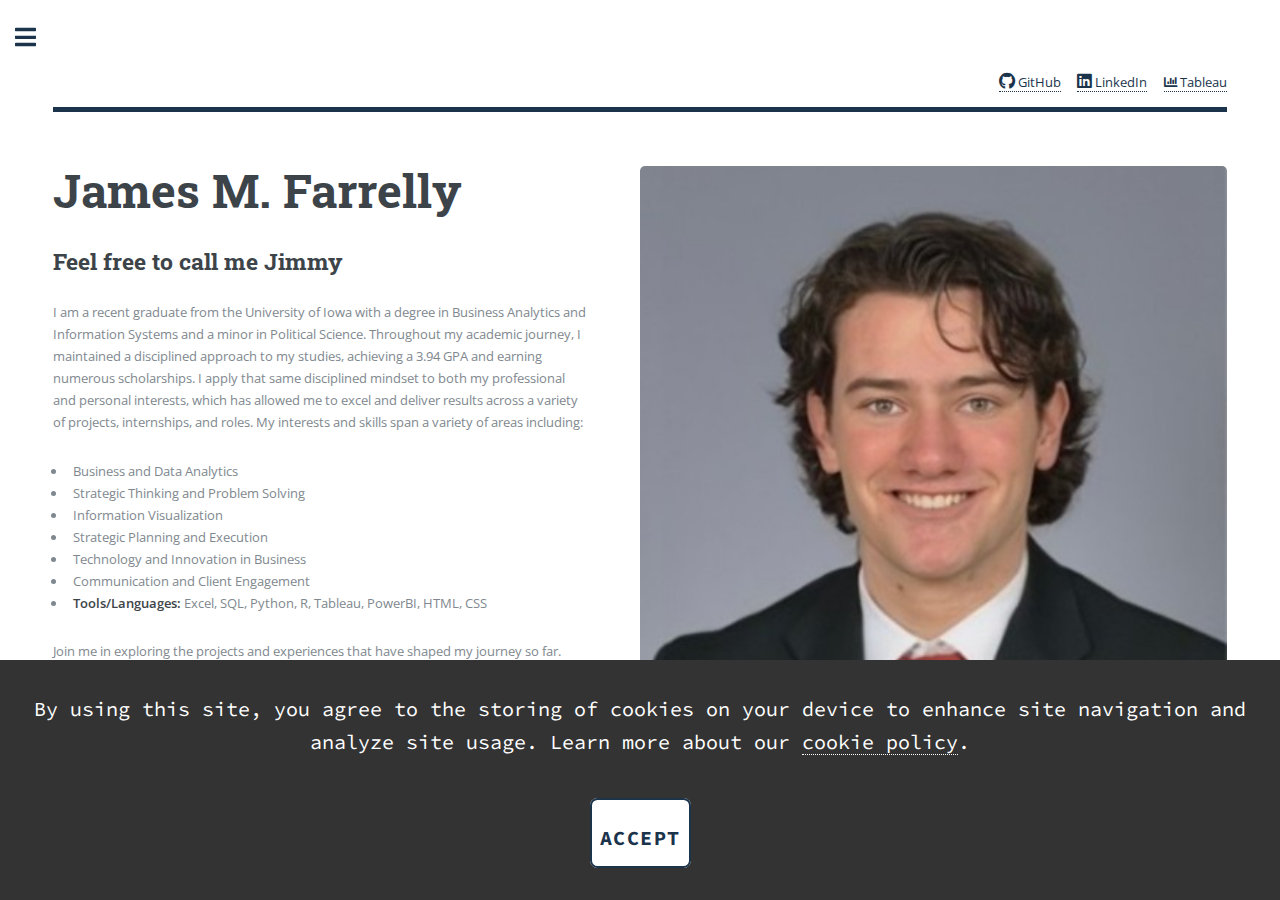
<file: index.html>
<!DOCTYPE HTML>
<html lang="en">
    <head>
        <!-- Correct Placement of Charset Declaration -->
        <meta charset="utf-8">
        <title>Jimmy Farrelly's Portfolio</title>
        
        <!-- SEO and Open Graph Meta Tags -->
        <meta name="viewport" content="width=device-width, initial-scale=1, user-scalable=yes">
        <meta property="og:type" content="website">
        <meta property="og:title" content="Jimmy Farrelly's Portfolio">
        <meta property="og:description" content="Welcome to my portfolio! I'm Jimmy Farrelly, a senior at the University of Iowa studying Business Analytics and Information Systems.">
        <meta property="og:image" content="https://jimmyfarrelly.com/images/headshot.jpg">
        <meta property="og:url" content="https://jimmyfarrelly.com">
        <meta property="og:site_name" content="Jimmy Farrelly's Portfolio">
    
        <!-- Google Analytics Tag -->
        <script async src="https://www.googletagmanager.com/gtag/js?id=G-JC6N0SS8LM"></script>
        <script>
            window.dataLayer = window.dataLayer || [];
            function gtag(){dataLayer.push(arguments);}
            gtag('js', new Date());
            gtag('config', 'G-JC6N0SS8LM');
        </script>
    
        <!-- Favicon and Icons -->
        <link rel="icon" type="image/png" sizes="32x32" href="images/favicon-32x32.png">
        <link rel="icon" type="image/png" sizes="16x16" href="images/favicon-16x16.png">
        <link rel="apple-touch-icon" sizes="180x180" href="images/apple-touch-icon.png">
        <link rel="icon" type="image/png" sizes="192x192" href="images/android-chrome-192x192.png">
        <link rel="icon" type="image/png" sizes="512x512" href="images/android-chrome-512x512.png">
        <link rel="shortcut icon" href="images/favicon.ico">
        <link rel="manifest" href="images/site.webmanifest">
        
        <!-- Stylesheets -->
        <link rel="stylesheet" href="assets/css/main.css">
        <link rel="stylesheet" href="assets/css/cookie-popup.css">
    </head>
    
<body class="is-preload">
    <!-- Wrapper -->
    <div id="wrapper">
        <!-- Main -->
        <div id="main">
            <div class="inner">
                <!-- Header -->
                <header id="header">
                    <ul class="icons">
                        <li><a href="https://github.com/jfarrelly27" target="new" class="icon brands fa-github"> GitHub</a></li>
                        <li><a href="https://www.linkedin.com/in/james-m-farrelly/" target="new" class="icon brands fa-linkedin"> LinkedIn</a></li>
                        <li><a href="https://public.tableau.com/app/profile/james.farrelly6232/vizzes" target="_blank" title="View My Tableau Profile"><i class="fas fa-chart-bar"></i><span class="label"> Tableau</span></a></li>
                    </ul>
                </header>

                <!-- Banner -->
                <section id="banner">
                    <div class="content">
                        <header>
                            <h1 class="no-wrap">James M. Farrelly</h1> 
                            <h2>Feel free to call me Jimmy</h2>
                        </header>
                        <p>I am a recent graduate from the University of 
                            Iowa with a degree in Business Analytics and Information Systems and a minor in 
                            Political Science. Throughout my academic journey, I maintained a disciplined 
                            approach to my studies, achieving a 3.94 GPA and earning numerous scholarships.
                            I apply that same disciplined mindset to both my professional and personal interests, 
                            which has allowed me to excel and deliver results across a variety of projects, internships, and roles. 
                            My interests and skills span a variety of areas including: </p>
                               <ul> 
                                <li>Business and Data Analytics</li>
                                <li>Strategic Thinking and Problem Solving</li>
                                <li>Information Visualization</li>
                                <li>Strategic Planning and Execution</li>
                                <li>Technology and Innovation in Business</li>
                                <li>Communication and Client Engagement</li>                                
                                <li><b>Tools/Languages:</b> Excel, SQL, Python, R, Tableau, PowerBI, HTML, CSS </li>
                            </ul>
                        
                        <p>Join me in exploring the projects and experiences that have shaped my journey so far.</p>
                    </div>
                    <span class="image object">
                        <img src="images/headshot.jpg" alt="Jimmy Farrelly's Headshot" width="200">
                    </span>
                </section>
            </div>
        </div>

        <!-- Sidebar -->
        <div id="sidebar">
            <div class="inner">
                <!-- Menu -->
                <nav id="menu">
                    <header class="major">
                        <h2>Menu</h2>
                    </header>
                    <ul>
                        <li><a href="index.html">Home</a></li>
                        <li><a href="education.html">Education</a></li>
                        <li><a href="experience.html">Experience</a></li>
                        <li><a href="projects.html">Projects</a></li>
                        
                    </ul>
                </nav>

                <!-- Section -->
                <section>
                    <header class="major">
                        <h2>Contact</h2>
                    </header>
                    <ul class="contact">
                        <li class="icon solid fa-inbox">jamesfarrelly27@gmail.com</li>
                        <li class="icon solid fa-envelope"><a href="contactme.html">Send Me a Message</a></li>
                    </ul>
                </section>

                <!-- Footer -->
                <footer>
                    <p>&copy; 2024 Jimmy Farrelly. All rights reserved. 
                        <br><a href="https://jimmyfarrelly.com/privacypolicy.html" target="_blank">Privacy Policy</a>
                        <br><a href="https://jimmyfarrelly.com/terms-and-conditions.html" target="_blank">Terms and Conditions</a>
                        <br><a href="https://jimmyfarrelly.com/cookie-policy.html" target="_blank">Cookie Policy</a>
                        <br>Template: HTML5 UP.
                    </p>
                </footer>
            </div>
        </div>
    </div>

    <!-- Scripts -->
    <script src="assets/js/jquery.min.js"></script>
    <script src="assets/js/browser.min.js"></script>
    <script src="assets/js/breakpoints.min.js"></script>
    <script src="assets/js/util.js"></script>
    <script src="assets/js/main.js"></script>
    <script src="assets/js/cookie-popup.js" defer></script>


    <!-- Cookie Consent Start -->
<div id="cookie-popup" style="display: none;">
    <p>
      By using this site, you agree to the storing of cookies on your device to
      enhance site navigation and analyze site usage. Learn more about our
      <a href="cookie-policy.html">cookie policy</a>.
    </p>
    <button id="accept-cookies">Accept</button>
  </div>
  <!-- Cookie Consent End -->
</body>
</html>
</file>
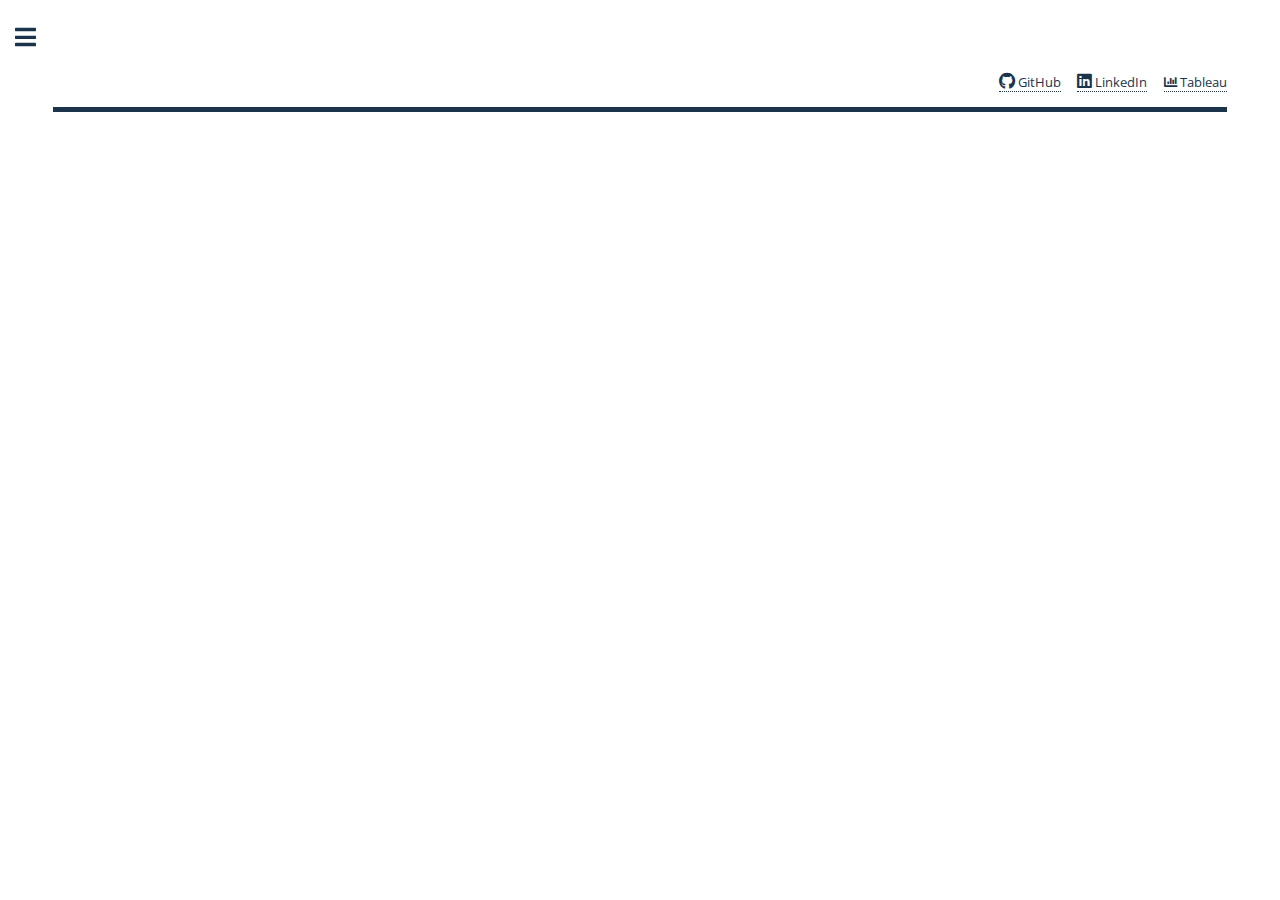
<file: contactme.html>
<!DOCTYPE HTML>
<html lang="en">
<head>
    <meta charset="utf-8">
    <title>Contact Me - Jimmy Farrelly's Portfolio</title>
    <meta name="viewport" content="width=device-width, initial-scale=1, user-scalable=yes">
    <link rel="icon" type="image/png" sizes="32x32" href="images/favicon-32x32.png">
    <link rel="stylesheet" href="assets/css/main.css">
</head>
<body class="is-preload">

    <!-- Google Analytics Tag -->
    <script async src="https://www.googletagmanager.com/gtag/js?id=G-JC6N0SS8LM"></script>
    <script>
        window.dataLayer = window.dataLayer || [];
        function gtag(){dataLayer.push(arguments);}
        gtag('js', new Date());
        gtag('config', 'G-JC6N0SS8LM');
    </script>

    <!-- Wrapper -->
    <div id="wrapper">

        <!-- Main -->
        <div id="main">
            <div class="inner">

                <!-- Header -->
                <header id="header">
                    <ul class="icons">
                        <li><a href="https://github.com/jfarrelly27" target="new" class="icon brands fa-github"> GitHub</a></li>
                        <li><a href="https://www.linkedin.com/in/james-m-farrelly/" target="new" class="icon brands fa-linkedin"> LinkedIn</a></li>
                        <li><a href="https://public.tableau.com/app/profile/james.farrelly6232/vizzes" target="_blank" title="View My Tableau Profile"><i class="fas fa-chart-bar"></i><span class="label"> Tableau</span></a></li>
                    </ul>
                </header>

                <!-- Contact Form Embed -->
                <section>
                    <iframe src="https://docs.google.com/forms/d/e/1FAIpQLSdkZbpEEtn5Wmde6WfkqwwRLJWpSSGe5_fXuGe7rkPR1nw1Ng/viewform?embedded=true" width="100%" height="600" frameborder="0" marginheight="0" marginwidth="0">Loading…</iframe>
                </section>

            </div>
        </div>

        <!-- Sidebar -->
        <div id="sidebar">
            <div class="inner">

                <!-- Menu -->
                <nav id="menu">
                    <header class="major">
                        <h2>Menu</h2>
                    </header>
                    <ul>
                        <li><a href="index.html">Home</a></li>
                        <li><a href="education.html">Education</a></li>
                        <li><a href="experience.html">Experience</a></li>
                        <li><a href="projects.html">Projects</a></li>
                        
                    </ul>
                </nav>

                <!-- Section -->
                <section>
                    <header class="major">
                        <h2>Contact</h2>
                    </header>
                    <ul class="contact">
                        <li class="icon solid fa-inbox">jamesfarrelly27@gmail.com</li>
                        <li class="icon solid fa-envelope"><a href="contactme.html">Send Me a Message</a></li>
                    </ul>
                </section>

                <!-- Footer -->
                <footer id="footer">
                    <p>&copy; 2024 Jimmy Farrelly. All rights reserved.</p>
                </footer>

            </div>
        </div>

    </div>

    <!-- Scripts -->
    <script src="assets/js/jquery.min.js"></script>
    <script src="assets/js/browser.min.js"></script>
    <script src="assets/js/breakpoints.min.js"></script>
    <script src="assets/js/util.js"></script>
    <script src="assets/js/main.js"></script>

</body>
</html>
</file>
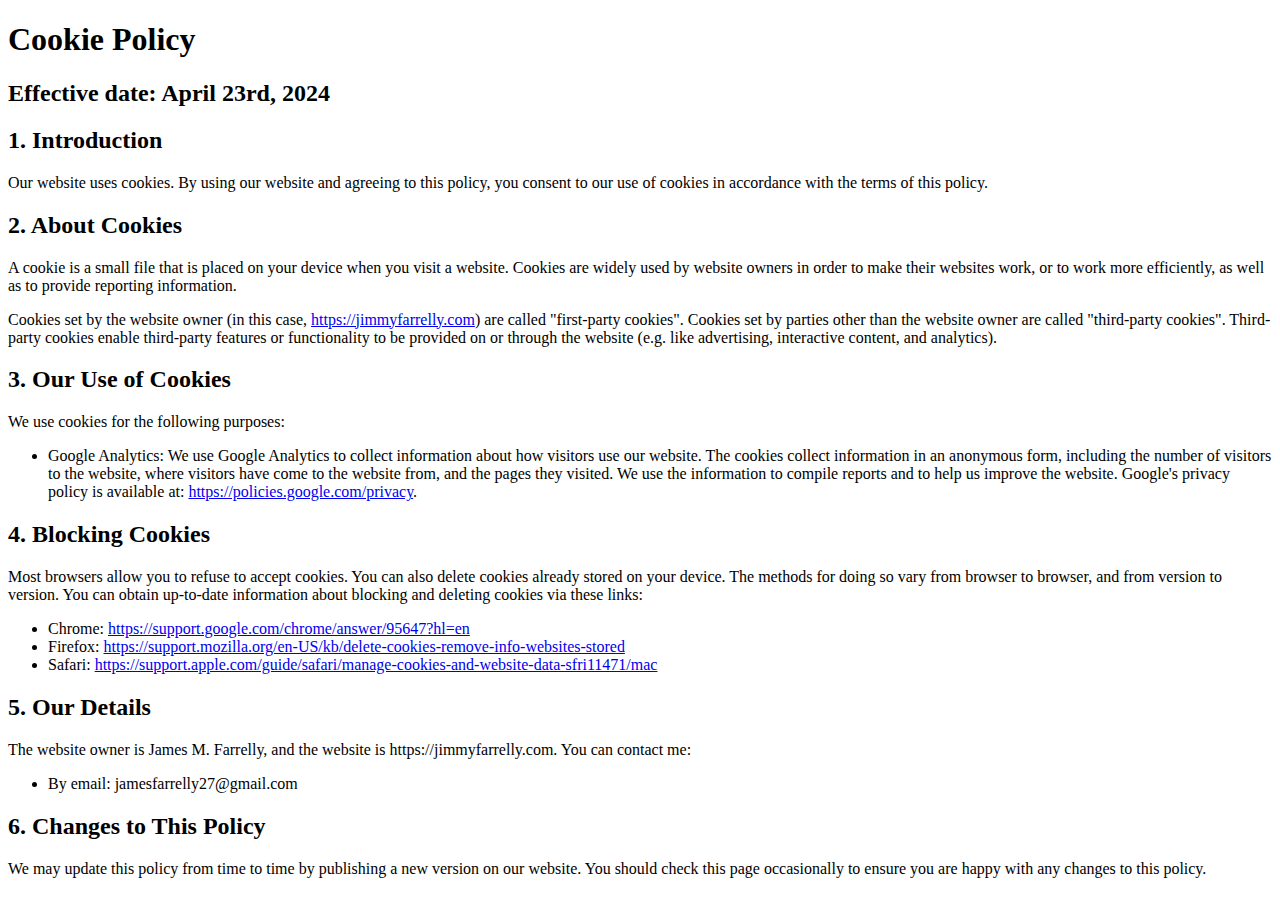
<file: cookie-policy.html>
<!DOCTYPE html>
<html lang="en">
  <head>
    <meta charset="utf-8">
    <title>Cookie Policy</title>
    <!-- Make sure the CSS file path is correct -->
    <link rel="stylesheet" href="assets/css/cookie-popup.css"> 
  </head>
  <body>
    <h1>Cookie Policy</h1>
    <h2>Effective date: April 23rd, 2024</h2>
    <h2>1. Introduction</h2>
    <p>Our website uses cookies. By using our website and agreeing to this policy, you consent to our use of cookies in accordance with the terms of this policy.</p>
    <h2>2. About Cookies</h2>
    <p>A cookie is a small file that is placed on your device when you visit a website. Cookies are widely used by website owners in order to make their websites work, or to work more efficiently, as well as to provide reporting information.</p>
    <p>Cookies set by the website owner (in this case, <a href="https://jimmyfarrelly.com/">https://jimmyfarrelly.com</a>) are called "first-party cookies". Cookies set by parties other than the website owner are called "third-party cookies". Third-party cookies enable third-party features or functionality to be provided on or through the website (e.g. like advertising, interactive content, and analytics).</p>
    <h2>3. Our Use of Cookies</h2>
    <p>We use cookies for the following purposes:</p>
    <ul>
      <li>Google Analytics: We use Google Analytics to collect information about how visitors use our website. The cookies collect information in an anonymous form, including the number of visitors to the website, where visitors have come to the website from, and the pages they visited. We use the information to compile reports and to help us improve the website. Google's privacy policy is available at: <a href="https://policies.google.com/privacy">https://policies.google.com/privacy</a>.</li>
    </ul>
    <h2>4. Blocking Cookies</h2>
    <p>Most browsers allow you to refuse to accept cookies. You can also delete cookies already stored on your device. The methods for doing so vary from browser to browser, and from version to version. You can obtain up-to-date information about blocking and deleting cookies via these links:</p>
    <ul>
      <li>Chrome: <a href="https://support.google.com/chrome/answer/95647?hl=en">https://support.google.com/chrome/answer/95647?hl=en</a></li>
      <li>Firefox: <a href="https://support.mozilla.org/en-US/kb/delete-cookies-remove-info-websites-stored">https://support.mozilla.org/en-US/kb/delete-cookies-remove-info-websites-stored</a></li>
      <li>Safari: <a href="https://support.apple.com/guide/safari/manage-cookies-and-website-data-sfri11471/mac">https://support.apple.com/guide/safari/manage-cookies-and-website-data-sfri11471/mac</a></li>
    </ul>
    <h2>5. Our Details</h2>
    <p>The website owner is James M. Farrelly, and the website is https://jimmyfarrelly.com. You can contact me:</p>
    <ul>
      <li>By email: jamesfarrelly27@gmail.com</li>
    </ul>
    <h2>6. Changes to This Policy</h2>
    <p>We may update this policy from time to time by publishing a new version on our website. You should check this page occasionally to ensure you are happy with any changes to this policy.</p>
  </body>
</html>
</file>
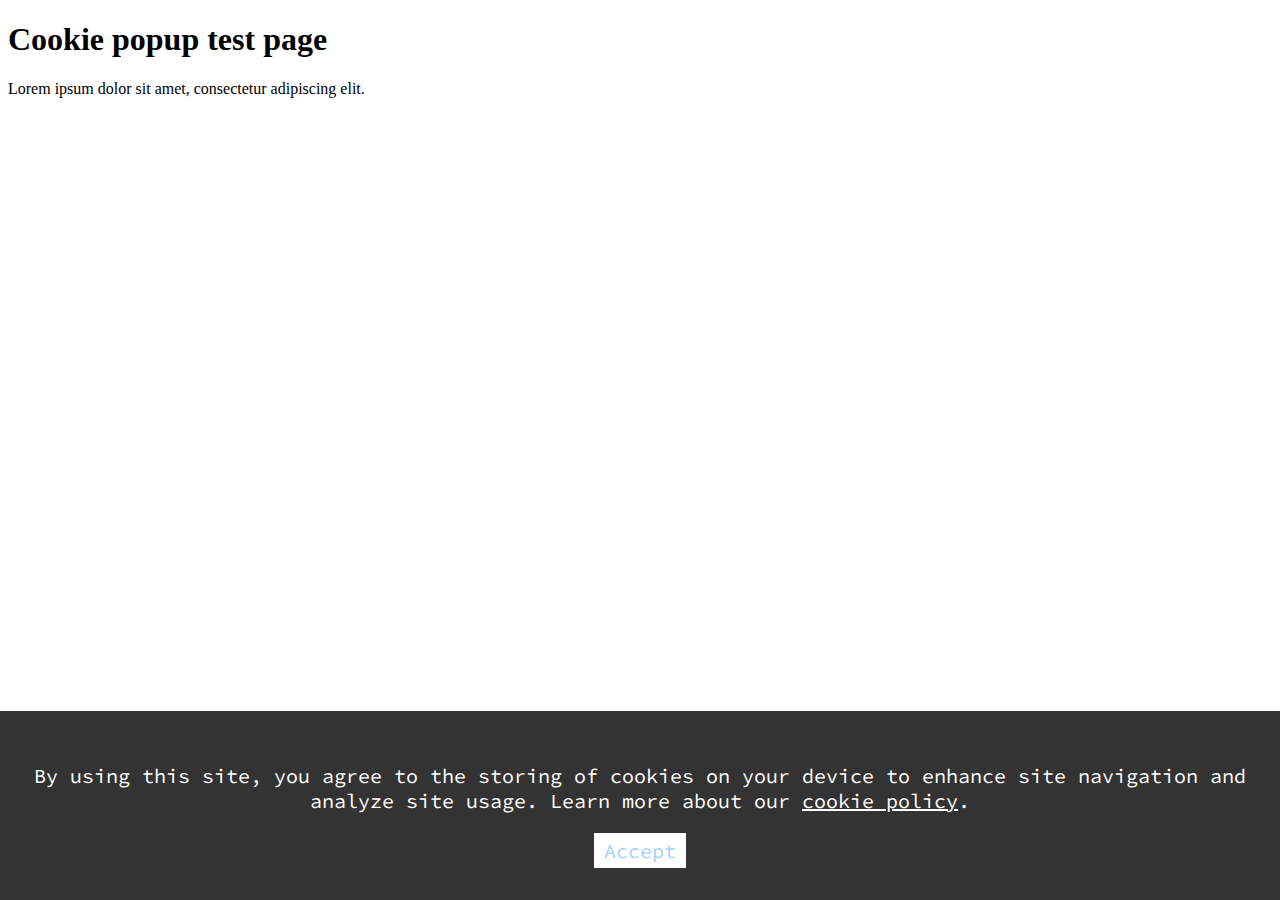
<file: cookie-popup.html>
<!DOCTYPE html>
<html lang="en">
  <head>
    <meta charset="UTF-8" />
    <meta http-equiv="X-UA-Compatible" content="IE=edge" />
    <meta name="viewport" content="width=device-width, initial-scale=1.0" />
    <title>Cookie Popup Test</title>
    <link rel="stylesheet" href="assets/css/cookie-popup.css" />
    <script src="assets/js/cookie-popup.js" defer></script>
  </head>
  <body>
    <h1>Cookie popup test page</h1>
    <p>
      <!-- Test paragraph -->
      Lorem ipsum dolor sit amet, consectetur adipiscing elit.
    </p>
    <div id="cookie-popup">
      <p>
        By using this site, you agree to the storing of cookies on your device to
        enhance site navigation and analyze site usage. Learn more about our
        <a href="cookie-policy.html">cookie policy</a>.
      </p>
      <button id="accept-cookies">Accept</button>
    </div>
    <script>
      // Inline script should be avoided, ensure the script is linked properly
    </script>
  </body>
</html>
</file>
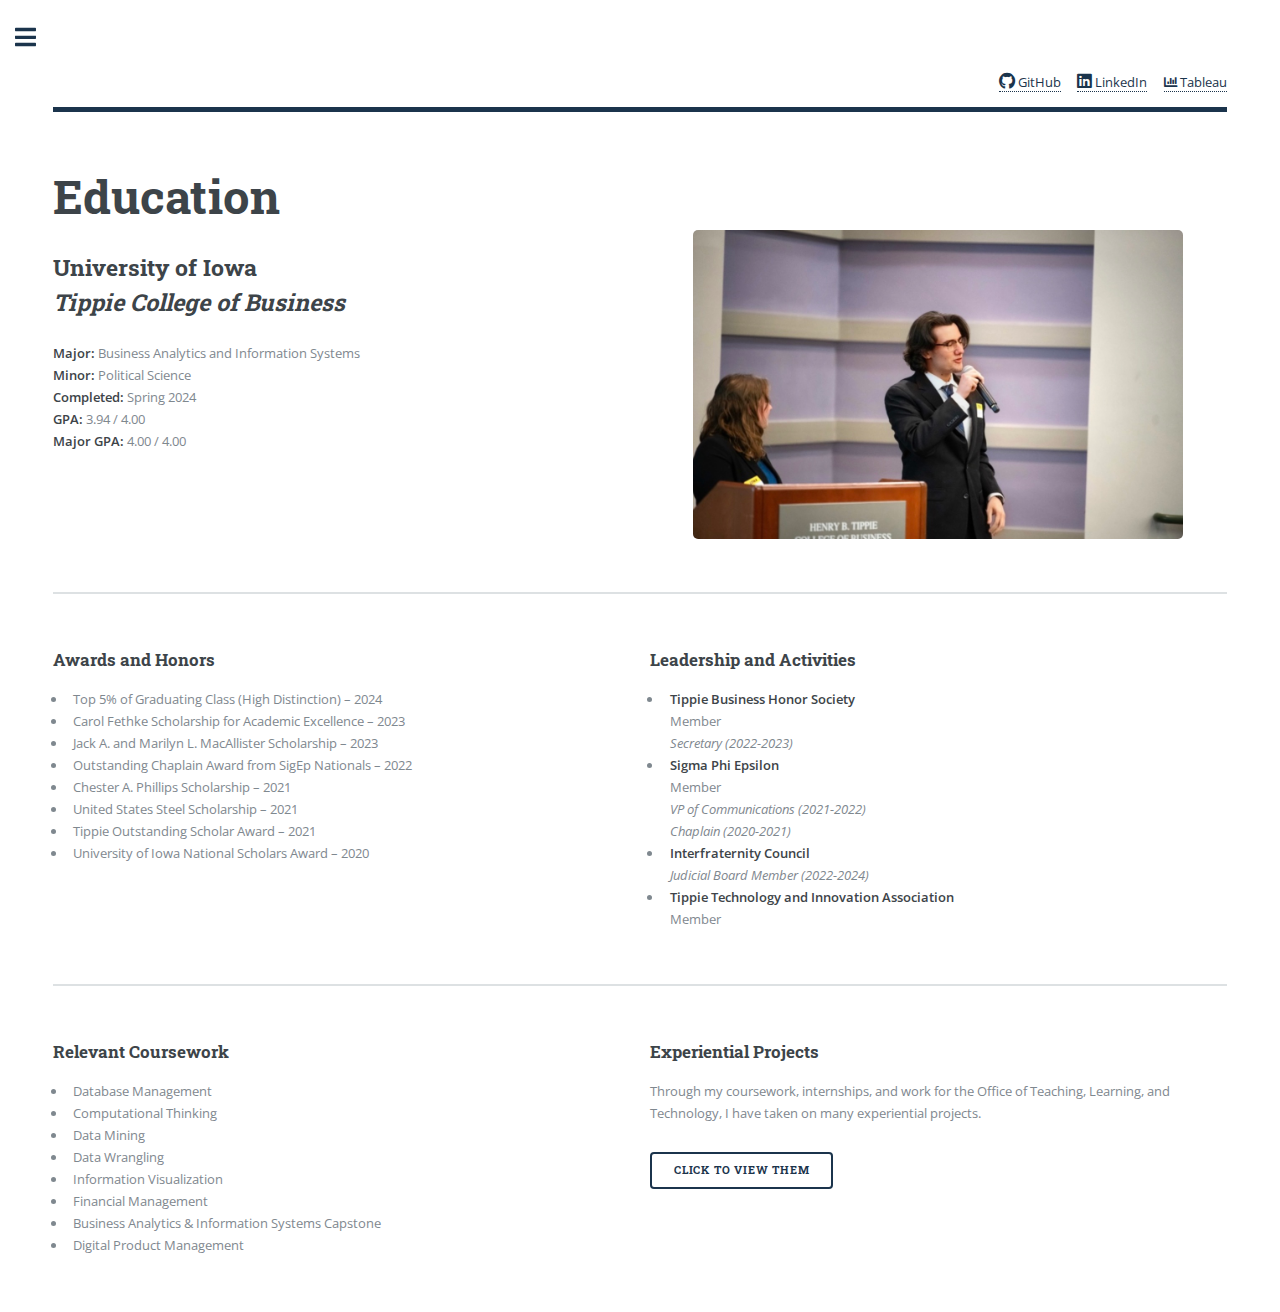
<file: education.html>
<!DOCTYPE HTML>
<html lang="en">
    <head>
        <meta charset="utf-8"> <!-- First element in head -->
        <title>Jimmy Farrelly's Education</title>
    
        <!-- Google Analytics Tag -->
        <script async src="https://www.googletagmanager.com/gtag/js?id=G-JC6N0SS8LM"></script>
        <script>
            window.dataLayer = window.dataLayer || [];
            function gtag(){dataLayer.push(arguments);}
            gtag('js', new Date());
            gtag('config', 'G-JC6N0SS8LM');
        </script>
    
        <!-- Favicon Links -->
        <link rel="icon" type="image/png" sizes="32x32" href="images/favicon-32x32.png">
        <link rel="icon" type="image/png" sizes="16x16" href="images/favicon-16x16.png">
        <link rel="apple-touch-icon" sizes="180x180" href="images/apple-touch-icon.png">
        <link rel="icon" type="image/png" sizes="192x192" href="images/android-chrome-192x192.png">
        <link rel="icon" type="image/png" sizes="512x512" href="images/android-chrome-512x512.png">
        <link rel="shortcut icon" href="images/favicon.ico">
        <link rel="manifest" href="images/site.webmanifest">
    
        <!-- SEO and Open Graph Meta Tags -->
        <meta name="viewport" content="width=device-width, initial-scale=1, user-scalable=yes">
        <meta property="og:type" content="website">
        <meta property="og:title" content="Jimmy Farrelly's Portfolio">
        <meta property="og:description" content="Welcome to my portfolio! I'm Jimmy Farrelly, a senior at the University of Iowa studying Business Analytics and Information Systems.">
        <meta property="og:image" content="https://jimmyfarrelly.com/images/headshot.jpg">
        <meta property="og:url" content="https://jimmyfarrelly.com">
        <meta property="og:site_name" content="Jimmy Farrelly's Portfolio">
    
        <link rel="stylesheet" href="assets/css/main.css">
    </head>
    
<body class="is-preload">
    <!-- Wrapper -->
    <div id="wrapper">
        <!-- Main -->
        <div id="main">
            <div class="inner">
                <!-- Header -->
                <header id="header">
                    <ul class="icons">
                        <li><a href="https://github.com/jfarrelly27" target="new" class="icon brands fa-github"> GitHub</a></li>
                        <li><a href="https://www.linkedin.com/in/james-m-farrelly/" target="new" class="icon brands fa-linkedin"> LinkedIn</a></li>
                        <li><a href="https://public.tableau.com/app/profile/james.farrelly6232/vizzes" target="_blank" title="View My Tableau Profile"><i class="fas fa-chart-bar"></i><span class="label"> Tableau</span></a></li>
                    </ul>
                </header>

<!-- Education Banner -->
<section id="education-banner" class="banner">
    <div class="content">
        <header>
            <h1>Education</h1>
        </header>
        <div class="row aln-center">
            <div class="col-6 col-12-medium">
                <h2>University of Iowa<br>
                    <i>Tippie College of Business</i>
                </h2>
                <p>
                    <strong>Major:</strong> Business Analytics and Information Systems<br>
                    <strong>Minor:</strong> Political Science<br>
                    <strong>Completed:</strong> Spring 2024<br>
                    <strong>GPA:</strong> 3.94 / 4.00<br>
                    <strong>Major GPA:</strong> 4.00 / 4.00
                </p>
            </div>
            <div class="col-6 col-12-medium">
                <!-- New container for the image -->
                <div class="image-container">
                    <span class="image fit"><img src="images/Education_pic.jpg" alt="Jimmy Farrelly presenting at the University of Iowa" class="university-logo-img"></span>
                </div>
            </div>
        </div>
    </div>
</section>



<!-- Awards and Leadership Section -->
<section id="awards-leadership">
    <div class="row">
        <div class="col-6 col-12-small">
            <h3>Awards and Honors</h3>
            <ul>
                <li>Top 5% of Graduating Class (High Distinction) – <span class="award-year">2024</span></li>
                <li>Carol Fethke Scholarship for Academic Excellence – <span class="award-year">2023</span></li>
                <li>Jack A. and Marilyn L. MacAllister Scholarship – <span class="award-year">2023</span></li>
                <li>Outstanding Chaplain Award from SigEp Nationals – <span class="award-year">2022</span></li>
                <li>Chester A. Phillips Scholarship – <span class="award-year">2021</span></li>
                <li>United States Steel Scholarship – <span class="award-year">2021</span></li>
                <li>Tippie Outstanding Scholar Award – <span class="award-year">2021</span></li>
                <li>University of Iowa National Scholars Award – <span class="award-year">2020</span></li>
            </ul>
        </div>
        <div class="col-6 col-12-small">
            <h3>Leadership and Activities</h3>
            <ul>
                <li>
                    <strong>Tippie Business Honor Society</strong>
                    <br>Member
                    <br><em>Secretary (2022-2023)</em>
                </li>
                <li>
                    <strong>Sigma Phi Epsilon</strong>
                    <br>Member
                    <br><em>VP of Communications (2021-2022)</em>
                    <br><em>Chaplain (2020-2021)</em>
                </li>
                <li>
                    <strong>Interfraternity Council</strong>
                    <br><em>Judicial Board Member (2022-2024)</em>
                </li>
                <li>
                    <strong>Tippie Technology and Innovation Association</strong>
                    <br>Member
                </li>
            </ul>
        </div>
    </div>
</section>



                <!-- Relevant Coursework -->
                <section>
                    <div class="row">
                        <div class="col-6 col-12-small">
                            <h3>Relevant Coursework</h3>
                            <ul>
                                <li>Database Management</li>
                                <li>Computational Thinking</li>
                                <li>Data Mining</li>
                                <li>Data Wrangling</li>
                                <li>Information Visualization</li>
                                <li>Financial Management</li> 
                                <li>Business Analytics & Information Systems Capstone</li>
                                <li>Digital Product Management</li>
                            </ul>
                        </div>
                        <div class="col-6 col-12-small">
                            <h3>Experiential Projects</h3>
                            <p>Through my coursework, internships, and work for the Office of Teaching, Learning, and Technology, I have taken on many experiential projects.</p>
                            <ul class="actions">
                                <li><a href="projects.html" class="button">Click to View Them</a></li>
                            </ul>
                        </div>
                    </div>
                </section>
            </div>
        </div>

        <!-- Sidebar -->
        <div id="sidebar">
            <div class="inner">
                <!-- Menu -->
                <nav id="menu">
                    <header class="major">
                        <h2>Menu</h2>
                    </header>
                    <ul>
                        <li><a href="index.html">Home</a></li>
                        <li><a href="education.html">Education</a></li>
                        <li><a href="experience.html">Experience</a></li>
                        <li><a href="projects.html">Projects</a></li>
                        
                    </ul>
                </nav>

                <!-- Section -->
                <section>
                    <header class="major">
                        <h2>Contact</h2>
                    </header>
                    <ul class="contact">
                        <li class="icon solid fa-inbox">jamesfarrelly27@gmail.com</li>
                        <li class="icon solid fa-envelope"><a href="contactme.html">Send Me a Message</a></li>
                    </ul>

                </section>

                <footer>
                    <p>&copy; 2024 Jimmy Farrelly. All rights reserved. 
                        <br><a href="https://jimmyfarrelly.com/privacypolicy.html" target="_blank">Privacy Policy</a>
                        <br><a href="https://jimmyfarrelly.com/terms-and-conditions.html" target="_blank">Terms and Conditions</a>
                        <br><a href="https://jimmyfarrelly.com/cookie-policy.html" target="_blank">Cookie Policy</a>
                        <br>Template: HTML5 UP.
                    </p>
                </footer>
            </div>
        </div>
    </div>

    <!-- Scripts -->
    <script src="assets/js/jquery.min.js"></script>
    <script src="assets/js/browser.min.js"></script>
    <script src="assets/js/breakpoints.min.js"></script>
    <script src="assets/js/util.js"></script>
    <script src="assets/js/main.js"></script>
</body>
</html>
</file>
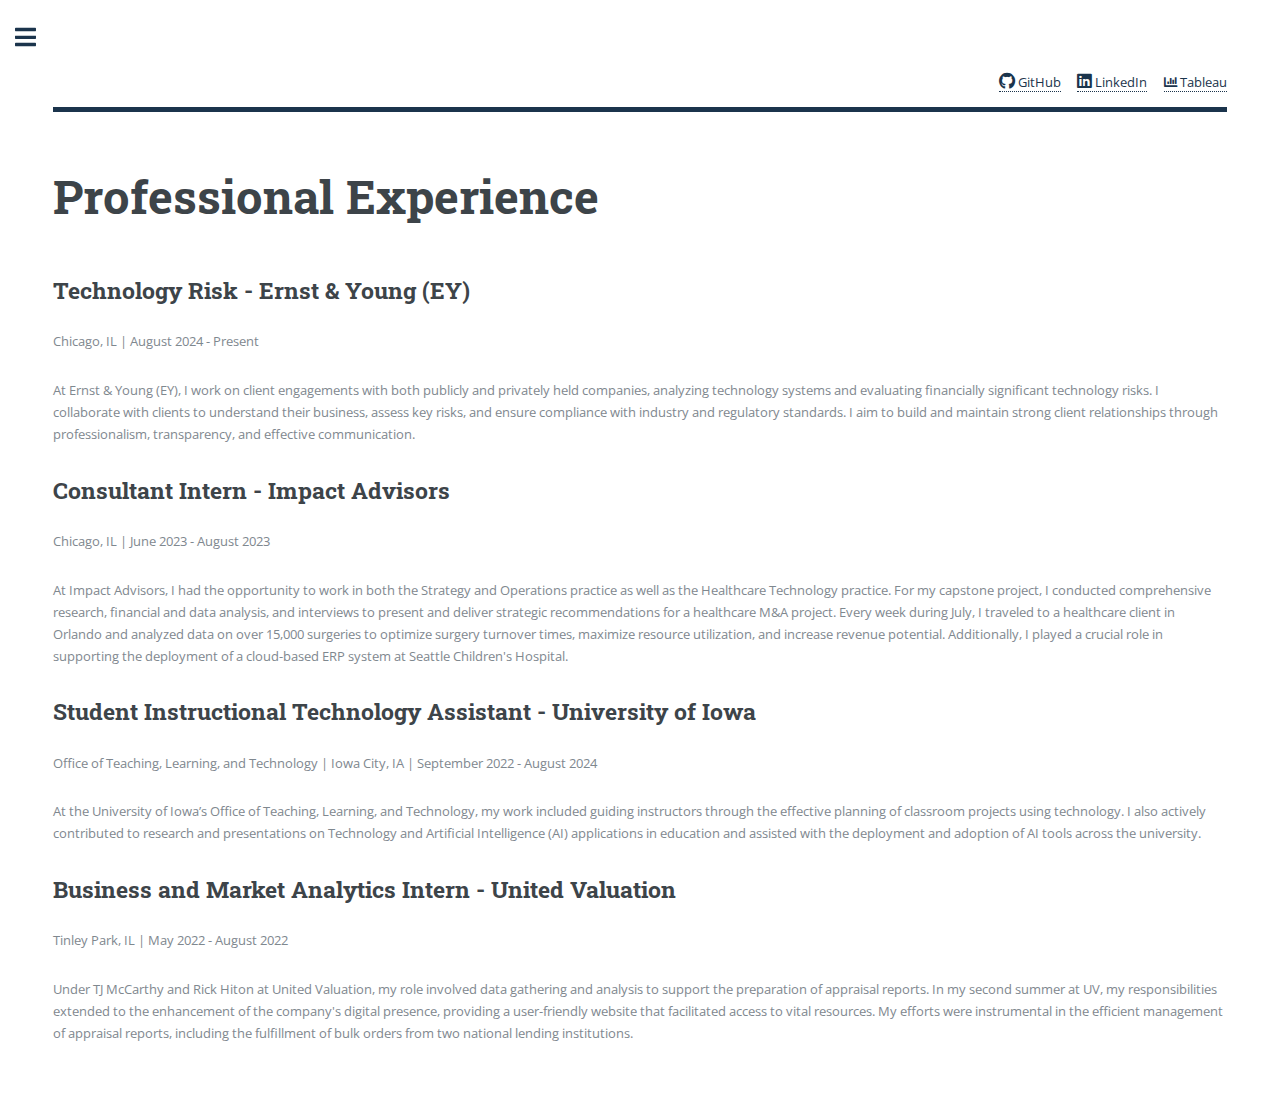
<file: experience.html>
<!DOCTYPE HTML>
<html lang="en">
<head>
    <meta charset="utf-8"> <!-- First element in head -->

    <!-- Google Analytics Tag -->
    <script async src="https://www.googletagmanager.com/gtag/js?id=G-JC6N0SS8LM"></script>
    <script>
        window.dataLayer = window.dataLayer || [];
        function gtag(){dataLayer.push(arguments);}
        gtag('js', new Date());
        gtag('config', 'G-JC6N0SS8LM');
    </script>

    <!-- Favicon Links -->
    <link rel="icon" type="image/png" sizes="32x32" href="images/favicon-32x32.png">
    <link rel="icon" type="image/png" sizes="16x16" href="images/favicon-16x16.png">
    <link rel="apple-touch-icon" sizes="180x180" href="images/apple-touch-icon.png">
    <link rel="icon" type="image/png" sizes="192x192" href="images/android-chrome-192x192.png">
    <link rel="icon" type="image/png" sizes="512x512" href="images/android-chrome-512x512.png">
    <link rel="shortcut icon" href="images/favicon.ico">
    <link rel="manifest" href="images/site.webmanifest">

    <!-- SEO and Open Graph Meta Tags -->
    
    <meta name="viewport" content="width=device-width, initial-scale=1, user-scalable=yes">
    <meta property="og:type" content="website">
    <meta property="og:title" content="Jimmy Farrelly's Portfolio">
    <meta property="og:description" content="Welcome to my portfolio! I'm Jimmy Farrelly, a senior at the University of Iowa studying Business Analytics and Information Systems.">
    <meta property="og:image" content="https://jimmyfarrelly.com/images/headshot.jpg">
    <meta property="og:url" content="https://jimmyfarrelly.com">
    <meta property="og:site_name" content="Jimmy Farrelly's Portfolio">

    <title>Jimmy Farrelly's Experience</title>
    <meta name="viewport" content="width=device-width, initial-scale=1, user-scalable=yes">
    <link rel="stylesheet" href="assets/css/main.css">
</head>
<body class="is-preload">
    <!-- Wrapper -->
    <div id="wrapper">
        <!-- Main -->
        <div id="main">
            <div class="inner">
                <!-- Header -->
                <header id="header">
                    <ul class="icons">
                        <li><a href="https://github.com/jfarrelly27" target="new" class="icon brands fa-github"> GitHub</a></li>
                        <li><a href="https://www.linkedin.com/in/james-m-farrelly/" target="new" class="icon brands fa-linkedin"> LinkedIn</a></li>
                        <li><a href="https://public.tableau.com/app/profile/james.farrelly6232/vizzes" target="_blank" title="View My Tableau Profile"><i class="fas fa-chart-bar"></i><span class="label"> Tableau</span></a></li>
                    </ul>
                </header>

                <!-- Experience Section -->
                <section id="experience">
                    <header class="main">
                        <h1>Professional Experience</h1>
                    </header>
    <!-- EY Experience -->
    <div class="experience-entry">
        <h2>Technology Risk - Ernst & Young (EY)</h2>
        <p class="subheading">Chicago, IL | August 2024 - Present</p>
        <p>
            At Ernst & Young (EY), I work on client engagements with both publicly and privately held companies, analyzing technology systems and evaluating financially significant technology risks. I collaborate with clients to understand their business, assess key risks, and ensure compliance with industry and regulatory standards. I aim to build and maintain strong client relationships through professionalism, transparency, and effective communication.        </p>
    </div>
                    <!-- Impact Advisors Internship -->
                    <div class="experience-entry">
                        <h2>Consultant Intern - Impact Advisors</h2>
                        <p class="subheading">Chicago, IL | June 2023 - August 2023</p>
                        <p>
                            At Impact Advisors, I had the opportunity to work in both the Strategy and Operations 
                            practice as well as the Healthcare Technology practice. 
                            For my capstone project, I conducted comprehensive research, financial and data analysis, and interviews to present and deliver strategic recommendations for a healthcare M&A project. 
                            Every week during July, I traveled to a healthcare client in Orlando and analyzed data on over 
                            15,000 surgeries to optimize surgery turnover times, maximize resource utilization, and increase 
                            revenue potential. Additionally, I played a crucial role in supporting the deployment of a 
                            cloud-based ERP system at Seattle Children's Hospital.
                        </p>
                    </div>

                    <!-- University of Iowa -->
                    <div class="experience-entry">
                        <h2>Student Instructional Technology Assistant - University of Iowa</h2>
                        <p class="subheading">Office of Teaching, Learning, and Technology | Iowa City, IA | September 2022 - August 2024</p>
                        <p>
                            At the University of Iowa’s Office of Teaching, Learning, and Technology, my work included guiding instructors through the effective planning of classroom projects using technology. I also actively contributed to research and presentations on Technology and Artificial Intelligence (AI) applications in education and assisted with the deployment and adoption of AI tools across the university.
                        </p>
                    </div>

                    <!-- United Valuation Internship -->
                    <div class="experience-entry">
                        <h2>Business and Market Analytics Intern - United Valuation</h2>
                        <p class="subheading">Tinley Park, IL | May 2022 - August 2022</p>
                        <p>
                            Under TJ McCarthy and Rick Hiton at United Valuation, my role involved data gathering and analysis to support the preparation of appraisal reports. In my second summer at UV, my responsibilities extended to the enhancement of the company's digital presence, providing a user-friendly website that facilitated access to vital resources. My efforts were instrumental in the efficient management of appraisal reports, including the fulfillment of bulk orders from two national lending institutions.
                        </p>
                    </div>
                </section>
            </div>
        </div>

        <!-- Sidebar -->
        <div id="sidebar">
            <div class="inner">
                <!-- Menu -->
                <nav id="menu">
                    <header class="major">
                        <h2>Menu</h2>
                    </header>
                    <ul>
                        <li><a href="index.html">Home</a></li>
                        <li><a href="education.html">Education</a></li>
                        <li class="active"><a href="experience.html">Experience</a></li>
                        <li><a href="projects.html">Projects</a></li>
                        
                    </ul>
                </nav>

                <!-- Section -->
                <section>
                    <header class="major">
                        <h2>Contact</h2>
                    </header>
                    <ul class="contact">
                        <li class="icon solid fa-inbox">jamesfarrelly27@gmail.com</li>
                        <li class="icon solid fa-envelope"><a href="contactme.html">Send Me a Message</a></li>
                    </ul>
                </section>

                <footer>
                    <p>&copy; 2024 Jimmy Farrelly. All rights reserved. 
                        <br><a href="https://jimmyfarrelly.com/privacypolicy.html" target="_blank">Privacy Policy</a>
                        <br><a href="https://jimmyfarrelly.com/terms-and-conditions.html" target="_blank">Terms and Conditions</a>
                        <br><a href="https://jimmyfarrelly.com/cookie-policy.html" target="_blank">Cookie Policy</a>
                        <br>Template: HTML5 UP.
                    </p>
                </footer>
            </div>
        </div>
    </div>

    <!-- Scripts -->
    <script src="assets/js/jquery.min.js"></script>
    <script src="assets/js/browser.min.js"></script>
    <script src="assets/js/breakpoints.min.js"></script>
    <script src="assets/js/util.js"></script>
    <script src="assets/js/main.js"></script>
</body>
</html>
</file>
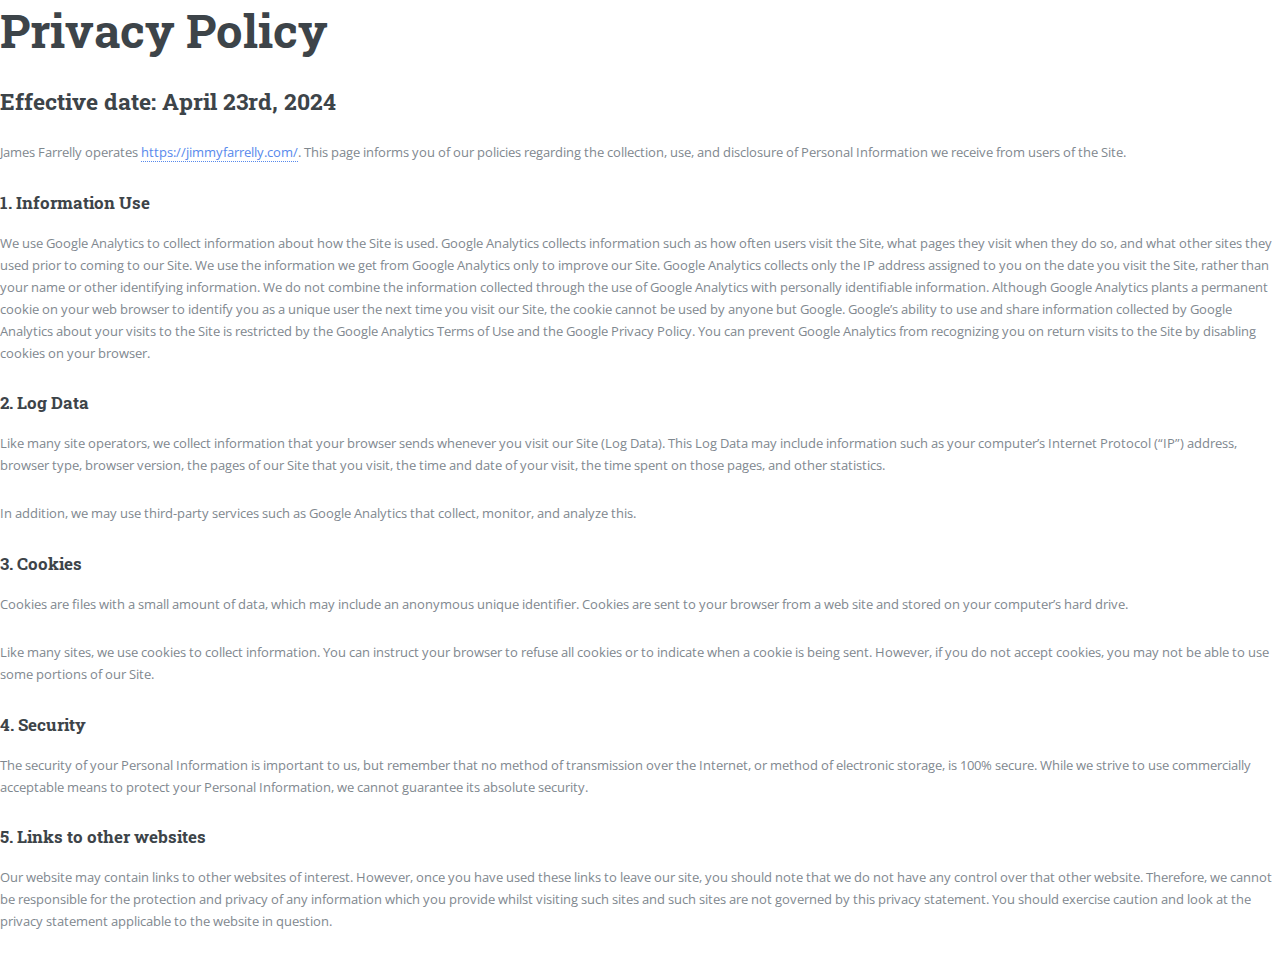
<file: privacypolicy.html>
<!DOCTYPE HTML>
<html lang="en">
<head>
	<meta charset="UTF-8">
	<title>Privacy Policy</title>
	<link rel="stylesheet" href="assets/css/main.css">

	
</head>
<body>
	<h1>Privacy Policy</h1>

	<h2>Effective date: April 23rd, 2024</h2>

	<p>James Farrelly operates <a href="https://jimmyfarrelly.com/">https://jimmyfarrelly.com/</a>. This page informs you of our policies regarding the collection, use, and disclosure of Personal Information we receive from users of the Site.</p>

	<h3>1. Information Use</h3>

	<p>We use Google Analytics to collect information about how the Site is used. Google Analytics collects information such as how often users visit the Site, what pages they visit when they do so, and what other sites they used prior to coming to our Site. 
        We use the information we get from Google Analytics only to improve our Site. Google Analytics collects only the IP address assigned to you on the date you visit the Site, rather than your name or other identifying information. 
        We do not combine the information collected through the use of Google Analytics with personally identifiable information. Although Google Analytics plants a permanent cookie on your web browser to identify you as a unique user the next time you visit our Site, the cookie cannot be used by anyone but Google. 
        Google’s ability to use and share information collected by Google Analytics about your visits to the Site is restricted by the Google Analytics Terms of Use and the Google Privacy Policy. You can prevent Google Analytics from recognizing you on return visits to the Site by disabling cookies on your browser.</p>

	<h3>2. Log Data</h3>

	<p>Like many site operators, we collect information that your browser sends whenever you visit our Site (Log Data). This Log Data may include information such as your computer’s Internet Protocol (“IP”) address, browser type, browser version, the pages of our Site that you visit, the time and date of your visit, the time spent on those pages, and other statistics.</p>

	<p>In addition, we may use third-party services such as Google Analytics that collect, monitor, and analyze this.</p>

	<h3>3. Cookies</h3>

	<p>Cookies are files with a small amount of data, which may include an anonymous unique identifier. Cookies are sent to your browser from a web site and stored on your computer’s hard drive.</p>

	<p>Like many sites, we use cookies to collect information. You can instruct your browser to refuse all cookies or to indicate when a cookie is being sent. However, if you do not accept cookies, you may not be able to use some portions of our Site.</p>

	<h3>4. Security</h3>

	<p>The security of your Personal Information is important to us, but remember that no method of transmission over the Internet, or method of electronic storage, is 100% secure. While we strive to use commercially acceptable means to protect your Personal Information, we cannot guarantee its absolute security.</p>

	<h3>5. Links to other websites</h3>

	<p>Our website may contain links to other websites of interest. However, once you have used these links to leave our site, you should note that we do not have any control over that other website. Therefore, we cannot be responsible for the protection and privacy of any information which you provide whilst visiting such sites and such sites are not governed by this privacy statement. You should exercise caution and look at the privacy statement applicable to the website in question.</p>

</body>
</html>
</file>
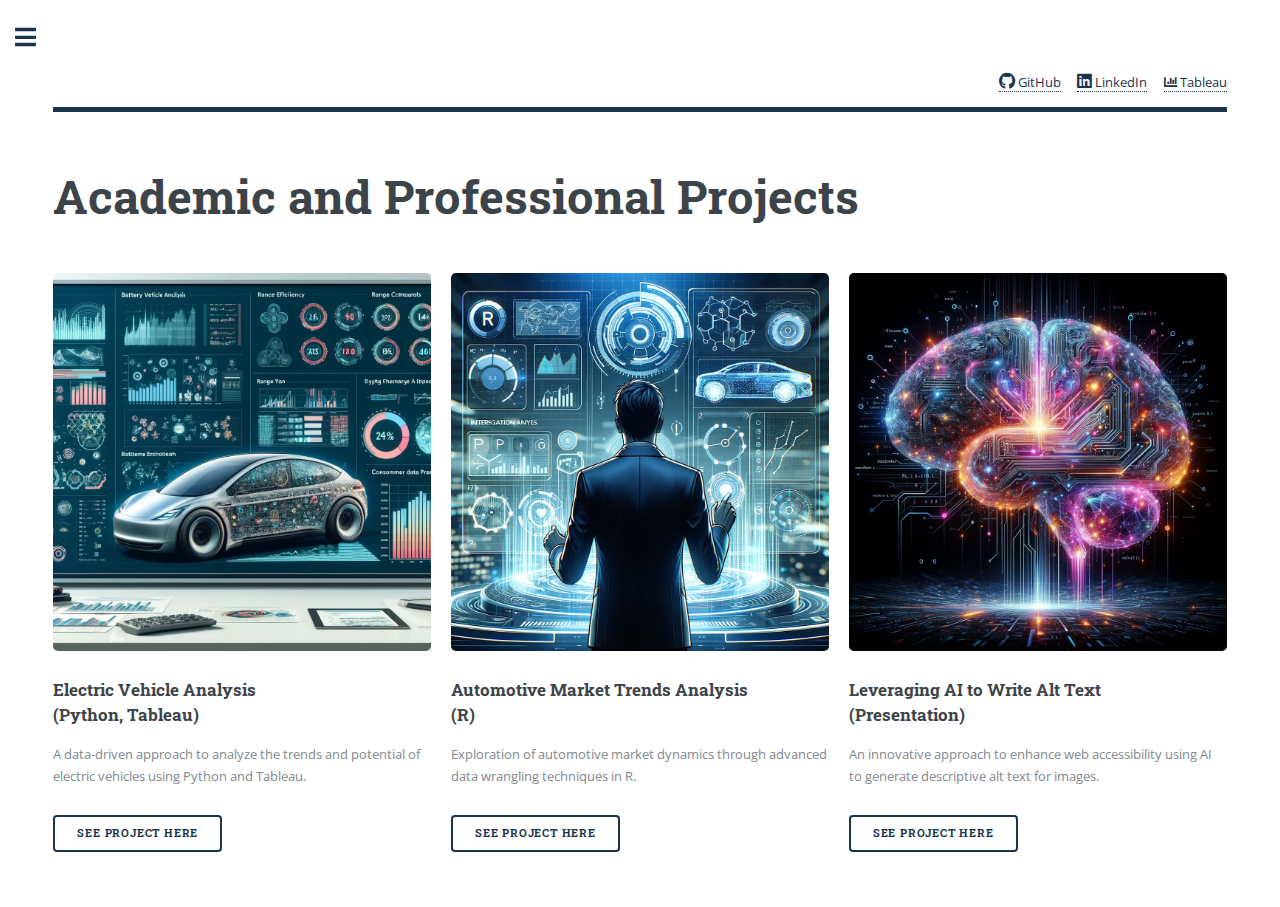
<file: projects.html>
<!DOCTYPE HTML>
<html lang="en">
    <head>
        <!-- Correct Placement of Charset Declaration -->
        <meta charset="utf-8">
        <title>Jimmy Farrelly's Projects</title>
    
        <!-- Google Analytics Tag -->
        <script async src="https://www.googletagmanager.com/gtag/js?id=G-JC6N0SS8LM"></script>
        <script>
            window.dataLayer = window.dataLayer || [];
            function gtag(){dataLayer.push(arguments);}
            gtag('js', new Date());
            gtag('config', 'G-JC6N0SS8LM');
        </script>
    
        <!-- Favicon Links -->
        <link rel="icon" type="image/png" sizes="32x32" href="images/favicon-32x32.png">
        <link rel="icon" type="image/png" sizes="16x16" href="images/favicon-16x16.png">
        <link rel="apple-touch-icon" sizes="180x180" href="images/apple-touch-icon.png">
        <link rel="icon" type="image/png" sizes="192x192" href="images/android-chrome-192x192.png">
        <link rel="icon" type="image/png" sizes="512x512" href="images/android-chrome-512x512.png">
        <link rel="shortcut icon" href="images/favicon.ico">
        <link rel="manifest" href="images/site.webmanifest">
    
        <!-- SEO and Open Graph Meta Tags -->
        <meta name="viewport" content="width=device-width, initial-scale=1, user-scalable=yes">
        <meta property="og:type" content="website">
        <meta property="og:title" content="Jimmy Farrelly's Portfolio">
        <meta property="og:description" content="Welcome to my portfolio! I'm Jimmy Farrelly, a senior at the University of Iowa studying Business Analytics and Information Systems.">
        <meta property="og:image" content="https://jimmyfarrelly.com/images/headshot.jpg">
        <meta property="og:url" content="https://jimmyfarrelly.com">
        <meta property="og:site_name" content="Jimmy Farrelly's Portfolio">
    
        <link rel="stylesheet" href="assets/css/main.css">
    </head>
    
<body class="is-preload">
    <!-- Wrapper -->
    <div id="wrapper">
        <!-- Main -->
        <div id="main">
            <div class="inner">
                <!-- Header -->
                <header id="header">
                    <ul class="icons">
                        <li><a href="https://github.com/jfarrelly27" target="_blank" class="icon brands fa-github"> GitHub</a></li>
                        <li><a href="https://www.linkedin.com/in/james-m-farrelly/" target="_blank" class="icon brands fa-linkedin"> LinkedIn</a></li>
                        <li><a href="https://public.tableau.com/app/profile/james.farrelly6232/vizzes" target="_blank" title="View My Tableau Profile"><i class="fas fa-chart-bar"></i> Tableau</a></li>
                    </ul>
                </header>

                <!-- Projects Section -->
                <section id="projects">
                    <header class="main">
                        <h1>Academic and Professional Projects</h1>
                    </header>
                    <div class="row">
                        <!-- Project 1 -->
                        <div class="col-4 col-12-medium">
                            <span class="image fit">
                                <img src="images/project-1.png" alt="Electric Vehicle Analysis">
                            </span>
                            <h3>Electric Vehicle Analysis <br> (Python, Tableau)</h3>
                            <p>A data-driven approach to analyze the trends and potential of electric vehicles using Python and Tableau.</p>
                            <ul class="actions">
                                <li><a href="https://public.tableau.com/app/profile/james.farrelly6232/viz/TheEVRevolution/STORYBOARDDRAFT#1" class="button" target="_blank">See Project Here</a></li>
                            </ul>
                        </div>
                        
                        <!-- Project 2 -->
                        <div class="col-4 col-12-medium">
                            <span class="image fit">
                                <img src="images/project-2.png" alt="Automotive Market Trends">
                            </span>
                            <h3>Automotive Market Trends Analysis<br> (R)</h3>
                            <p>Exploration of automotive market dynamics through advanced data wrangling techniques in R.</p>
                            <ul class="actions">
                                <li><a href="assets/FarrellyProject.html" class="button" target="_blank">See Project Here</a></li>
                            </ul>
                        </div>
                        
                        <!-- Project 3 -->
                        <div class="col-4 col-12-medium">
                            <span class="image fit">
                                <img src="images/project-3.png" alt="Leveraging Artificial Intelligence for Alt Text">
                            </span>
                            <h3>Leveraging AI to Write Alt Text <br> (Presentation)</h3>
                            <p>An innovative approach to enhance web accessibility using AI to generate descriptive alt text for images.</p>
                            <ul class="actions">
                                <li><a href="https://events.uiowa.edu/86207" class="button" target="_blank">See Project Here</a></li>
                            </ul>
                        </div>
                    </div>
                </section>
            </div>
        </div>

        <!-- Sidebar -->
        <div id="sidebar">
            <div class="inner">
                <!-- Menu -->
                <nav id="menu">
                    <header class="major">
                        <h2>Menu</h2>
                    </header>
                    <ul>
                        <li><a href="index.html">Home</a></li>
                        <li><a href="education.html">Education</a></li>
                        <li><a href="experience.html">Experience</a></li>
                        <li><a href="projects.html">Projects</a></li>
                        
                    </ul>
                </nav>

                <!-- Section -->
                <section>
                    <header class="major">
                        <h2>Contact</h2>
                    </header>
                    <ul class="contact">
                        <li class="icon solid fa-inbox">jamesfarrelly27@gmail.com</li>
                        <li class="icon solid fa-envelope"><a href="contactme.html">Send Me a Message</a></li>
                    </ul>
                </section>

                <footer>
                    <p>&copy; 2024 Jimmy Farrelly. All rights reserved. 
                        <br><a href="https://jimmyfarrelly.com/privacypolicy.html" target="_blank">Privacy Policy</a>
                        <br><a href="https://jimmyfarrelly.com/terms-and-conditions.html" target="_blank">Terms and Conditions</a>
                        <br><a href="https://jimmyfarrelly.com/cookie-policy.html" target="_blank">Cookie Policy</a>
                        <br>Template: HTML5 UP.
                    </p>
                </footer>
            </div>
        </div>
    </div>

    <!-- Scripts -->
    <script src="assets/js/jquery.min.js"></script>
    <script src="assets/js/browser.min.js"></script>
    <script src="assets/js/breakpoints.min.js"></script>
    <script src="assets/js/util.js"></script>
    <script src="assets/js/main.js"></script>
</body>
</html>
</file>
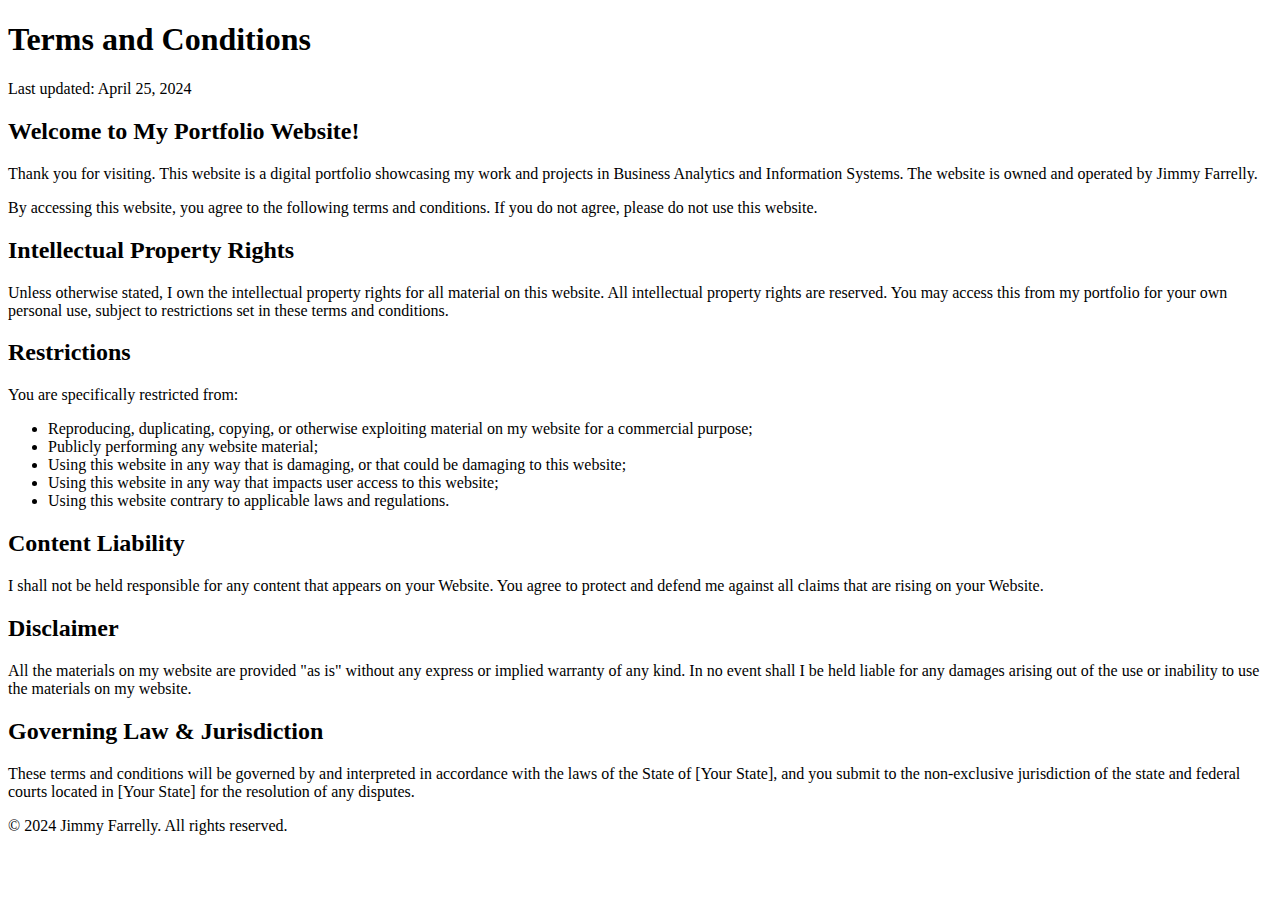
<file: terms-and-conditions.html>
<!DOCTYPE html>
<html lang="en">
<head>
    <meta charset="UTF-8">
    <meta name="viewport" content="width=device-width, initial-scale=1.0">
    <title>Terms and Conditions - Jimmy Farrelly's Portfolio</title>
</head>
<body>
    <h1>Terms and Conditions</h1>
    <p>Last updated: April 25, 2024</p>

    <h2>Welcome to My Portfolio Website!</h2>
    <p>Thank you for visiting. This website is a digital portfolio showcasing my work and projects in Business Analytics and Information Systems. The website is owned and operated by Jimmy Farrelly.</p>

    <p>By accessing this website, you agree to the following terms and conditions. If you do not agree, please do not use this website.</p>

    <h2>Intellectual Property Rights</h2>
    <p>Unless otherwise stated, I own the intellectual property rights for all material on this website. All intellectual property rights are reserved. You may access this from my portfolio for your own personal use, subject to restrictions set in these terms and conditions.</p>

    <h2>Restrictions</h2>
    <p>You are specifically restricted from:</p>
    <ul>
        <li>Reproducing, duplicating, copying, or otherwise exploiting material on my website for a commercial purpose;</li>
        <li>Publicly performing any website material;</li>
        <li>Using this website in any way that is damaging, or that could be damaging to this website;</li>
        <li>Using this website in any way that impacts user access to this website;</li>
        <li>Using this website contrary to applicable laws and regulations.</li>
    </ul>

    <h2>Content Liability</h2>
    <p>I shall not be held responsible for any content that appears on your Website. You agree to protect and defend me against all claims that are rising on your Website.</p>

    <h2>Disclaimer</h2>
    <p>All the materials on my website are provided "as is" without any express or implied warranty of any kind. In no event shall I be held liable for any damages arising out of the use or inability to use the materials on my website.</p>

    <h2>Governing Law & Jurisdiction</h2>
    <p>These terms and conditions will be governed by and interpreted in accordance with the laws of the State of [Your State], and you submit to the non-exclusive jurisdiction of the state and federal courts located in [Your State] for the resolution of any disputes.</p>

    <footer>
        <p>© 2024 Jimmy Farrelly. All rights reserved.</p>
    </footer>
</body>
</html>
</file>
<file: assets/css/cookie-popup.css>
/* Cookie popup styles */

@import url("https://fonts.googleapis.com/css2?family=Source+Code+Pro&display=swap");

#cookie-popup {
  font-family: "Source Code Pro", monospace;
  position: fixed;
  bottom: 0;
  left: 0;
  background-color: #333;
  color: #fff;
  padding: 2rem;
  text-align: center;
  font-size: 1.25rem;
  max-width: 100%;
  height: auto;
  z-index: 9999;
}

#cookie-popup a {
  color: #fff;
}

#cookie-popup a:hover {
  color:#a8cfff;
  text-decoration: underline;
}

#accept-cookies {
  font-family: "Source Code Pro", monospace;
  background-color: #fff;
  color: #a8cfff;
  border: none;
  padding: 5px 10px;
  font-size: 1.25rem;
  cursor: pointer;
}

#accept-cookies:hover {
  background-color: #a8cfff;
  transition: 0.4s;
}
</file>
<file: assets/css/main.css>
@import url(fontawesome-all.min.css);
@import url("https://fonts.googleapis.com/css?family=Open+Sans:400,600,400italic,600italic|Roboto+Slab:400,700");
/*
	Editorial by HTML5 UP
	html5up.net | @ajlkn
	Free for personal and commercial use under the CCA 3.0 license (html5up.net/license)
*/
html, body, div, span, applet, object,
iframe, h1, h2, h3, h4, h5, h6, p, blockquote,
pre, a, abbr, acronym, address, big, cite,
code, del, dfn, em, img, ins, kbd, q, s, samp,
small, strike, strong, sub, sup, tt, var, b,
u, i, center, dl, dt, dd, ol, ul, li, fieldset,
form, label, legend, table, caption, tbody,
tfoot, thead, tr, th, td, article, aside,
canvas, details, embed, figure, figcaption,
footer, header, hgroup, menu, nav, output, ruby,
section, summary, time, mark, audio, video {
  margin: 0;
  padding: 0;
  border: 0;
  font-size: 100%;
  font: inherit;
  vertical-align: baseline; }

article, aside, details, figcaption, figure,
footer, header, hgroup, menu, nav, section {
  display: block; }

body {
  line-height: 1; }

ol, ul {
  list-style: none; }

blockquote, q {
  quotes: none; }
  blockquote:before, blockquote:after, q:before, q:after {
    content: '';
    content: none; }

table {
  border-collapse: collapse;
  border-spacing: 0; }

body {
  -webkit-text-size-adjust: none; }

mark {
  background-color: transparent;
  color: inherit; }

input::-moz-focus-inner {
  border: 0;
  padding: 0; }

input, select, textarea {
  -moz-appearance: none;
  -webkit-appearance: none;
  -ms-appearance: none;
  appearance: none; }

/* Basic */
@-ms-viewport {
  width: device-width; }

body {
  -ms-overflow-style: scrollbar; }

@media screen and (max-width: 480px) {
  html, body {
    min-width: 320px; } }

html {
  box-sizing: border-box; }

*, *:before, *:after {
  box-sizing: inherit; }

body {
  background: #ffffff; }
  body.is-preload *, body.is-preload *:before, body.is-preload *:after, body.is-resizing *, body.is-resizing *:before, body.is-resizing *:after {
    -moz-animation: none !important;
    -webkit-animation: none !important;
    -ms-animation: none !important;
    animation: none !important;
    -moz-transition: none !important;
    -webkit-transition: none !important;
    -ms-transition: none !important;
    transition: none !important; }

/* Type */
body, input, select, textarea {
  color: #7f888f;
  font-family: "Open Sans", sans-serif;
  font-size: 13pt;
  font-weight: 400;
  line-height: 1.65; }
  @media screen and (max-width: 1680px) {
    body, input, select, textarea {
      font-size: 11pt; } }
  @media screen and (max-width: 1280px) {
    body, input, select, textarea {
      font-size: 10pt; } }
  @media screen and (max-width: 360px) {
    body, input, select, textarea {
      font-size: 9pt; } }

a {
  -moz-transition: color 0.2s ease-in-out, border-bottom-color 0.2s ease-in-out;
  -webkit-transition: color 0.2s ease-in-out, border-bottom-color 0.2s ease-in-out;
  -ms-transition: color 0.2s ease-in-out, border-bottom-color 0.2s ease-in-out;
  transition: color 0.2s ease-in-out, border-bottom-color 0.2s ease-in-out;
  border-bottom: dotted 1px;
  color: #5789ec;
  text-decoration: none; }
  a:hover {
    border-bottom-color: #1b344c;
    color: #1b344c !important; }
    a:hover strong {
      color: inherit; }

strong, b {
  color: #3d4449;
  font-weight: 600; }

em, i {
  font-style: italic; }

p {
  margin: 0 0 2em 0; }

h1, h2, h3, h4, h5, h6 {
  color: #3d4449;
  font-family: "Roboto Slab", serif;
  font-weight: 700;
  line-height: 1.5;
  margin: 0 0 1em 0; }
  h1 a, h2 a, h3 a, h4 a, h5 a, h6 a {
    color: inherit;
    text-decoration: none;
    border-bottom: 0; }

h1 {
  font-size: 4em;
  margin: 0 0 0.5em 0;
  line-height: 1.3; }

h2 {
  font-size: 1.75em; }

h3 {
  font-size: 1.25em; }

h4 {
  font-size: 1.1em; }

h5 {
  font-size: 0.9em; }

h6 {
  font-size: 0.7em; }

@media screen and (max-width: 1680px) {
  h1 {
    font-size: 3.5em; } }

@media screen and (max-width: 980px) {
  h1 {
    font-size: 3.25em; } }

@media screen and (max-width: 736px) {
  h1 {
    font-size: 2em;
    line-height: 1.4; }
  h2 {
    font-size: 1.5em; } }

sub {
  font-size: 0.8em;
  position: relative;
  top: 0.5em; }

sup {
  font-size: 0.8em;
  position: relative;
  top: -0.5em; }

blockquote {
  border-left: solid 3px rgba(210, 215, 217, 0.75);
  font-style: italic;
  margin: 0 0 2em 0;
  padding: 0.5em 0 0.5em 2em; }

code {
  background: rgba(230, 235, 237, 0.25);
  border-radius: 0.375em;
  border: solid 1px rgba(210, 215, 217, 0.75);
  font-family: "Courier New", monospace;
  font-size: 0.9em;
  margin: 0 0.25em;
  padding: 0.25em 0.65em; }

pre {
  -webkit-overflow-scrolling: touch;
  font-family: "Courier New", monospace;
  font-size: 0.9em;
  margin: 0 0 2em 0; }
  pre code {
    display: block;
    line-height: 1.75;
    padding: 1em 1.5em;
    overflow-x: auto; }

hr {
  border: 0;
  border-bottom: solid 1px rgba(210, 215, 217, 0.75);
  margin: 2em 0; }
  hr.major {
    margin: 3em 0; }

.align-left {
  text-align: left; }

.align-center {
  text-align: center; }

.align-right {
  text-align: right; }

/* Row */
.row {
  display: flex;
  flex-wrap: wrap;
  box-sizing: border-box;
  align-items: stretch; }
  .row > * {
    box-sizing: border-box; }
  .row.gtr-uniform > * > :last-child {
    margin-bottom: 0; }
  .row.aln-left {
    justify-content: flex-start; }
  .row.aln-center {
    justify-content: center; }
  .row.aln-right {
    justify-content: flex-end; }
  .row.aln-top {
    align-items: flex-start; }
  .row.aln-middle {
    align-items: center; }
  .row.aln-bottom {
    align-items: flex-end; }
  .row > .imp {
    order: -1; }
  .row > .col-1 {
    width: 8.33333%; }
  .row > .off-1 {
    margin-left: 8.33333%; }
  .row > .col-2 {
    width: 16.66667%; }
  .row > .off-2 {
    margin-left: 16.66667%; }
  .row > .col-3 {
    width: 25%; }
  .row > .off-3 {
    margin-left: 25%; }
  .row > .col-4 {
    width: 33.33333%; }
  .row > .off-4 {
    margin-left: 33.33333%; }
  .row > .col-5 {
    width: 41.66667%; }
  .row > .off-5 {
    margin-left: 41.66667%; }
  .row > .col-6 {
    width: 50%; }
  .row > .off-6 {
    margin-left: 50%; }
  .row > .col-7 {
    width: 58.33333%; }
  .row > .off-7 {
    margin-left: 58.33333%; }
  .row > .col-8 {
    width: 66.66667%; }
  .row > .off-8 {
    margin-left: 66.66667%; }
  .row > .col-9 {
    width: 75%; }
  .row > .off-9 {
    margin-left: 75%; }
  .row > .col-10 {
    width: 83.33333%; }
  .row > .off-10 {
    margin-left: 83.33333%; }
  .row > .col-11 {
    width: 91.66667%; }
  .row > .off-11 {
    margin-left: 91.66667%; }
  .row > .col-12 {
    width: 100%; }
  .row > .off-12 {
    margin-left: 100%; }
  .row.gtr-0 {
    margin-top: 0;
    margin-left: 0em; }
    .row.gtr-0 > * {
      padding: 0 0 0 0em; }
    .row.gtr-0.gtr-uniform {
      margin-top: 0em; }
      .row.gtr-0.gtr-uniform > * {
        padding-top: 0em; }
  .row.gtr-25 {
    margin-top: 0;
    margin-left: -0.375em; }
    .row.gtr-25 > * {
      padding: 0 0 0 0.375em; }
    .row.gtr-25.gtr-uniform {
      margin-top: -0.375em; }
      .row.gtr-25.gtr-uniform > * {
        padding-top: 0.375em; }
  .row.gtr-50 {
    margin-top: 0;
    margin-left: -0.75em; }
    .row.gtr-50 > * {
      padding: 0 0 0 0.75em; }
    .row.gtr-50.gtr-uniform {
      margin-top: -0.75em; }
      .row.gtr-50.gtr-uniform > * {
        padding-top: 0.75em; }
  .row {
    margin-top: 0;
    margin-left: -1.5em; }
    .row > * {
      padding: 0 0 0 1.5em; }
    .row.gtr-uniform {
      margin-top: -1.5em; }
      .row.gtr-uniform > * {
        padding-top: 1.5em; }
  .row.gtr-150 {
    margin-top: 0;
    margin-left: -2.25em; }
    .row.gtr-150 > * {
      padding: 0 0 0 2.25em; }
    .row.gtr-150.gtr-uniform {
      margin-top: -2.25em; }
      .row.gtr-150.gtr-uniform > * {
        padding-top: 2.25em; }
  .row.gtr-200 {
    margin-top: 0;
    margin-left: -3em; }
    .row.gtr-200 > * {
      padding: 0 0 0 3em; }
    .row.gtr-200.gtr-uniform {
      margin-top: -3em; }
      .row.gtr-200.gtr-uniform > * {
        padding-top: 3em; }
  @media screen and (max-width: 1680px) {
    .row {
      display: flex;
      flex-wrap: wrap;
      box-sizing: border-box;
      align-items: stretch; }
      .row > * {
        box-sizing: border-box; }
      .row.gtr-uniform > * > :last-child {
        margin-bottom: 0; }
      .row.aln-left {
        justify-content: flex-start; }
      .row.aln-center {
        justify-content: center; }
      .row.aln-right {
        justify-content: flex-end; }
      .row.aln-top {
        align-items: flex-start; }
      .row.aln-middle {
        align-items: center; }
      .row.aln-bottom {
        align-items: flex-end; }
      .row > .imp-xlarge {
        order: -1; }
      .row > .col-1-xlarge {
        width: 8.33333%; }
      .row > .off-1-xlarge {
        margin-left: 8.33333%; }
      .row > .col-2-xlarge {
        width: 16.66667%; }
      .row > .off-2-xlarge {
        margin-left: 16.66667%; }
      .row > .col-3-xlarge {
        width: 25%; }
      .row > .off-3-xlarge {
        margin-left: 25%; }
      .row > .col-4-xlarge {
        width: 33.33333%; }
      .row > .off-4-xlarge {
        margin-left: 33.33333%; }
      .row > .col-5-xlarge {
        width: 41.66667%; }
      .row > .off-5-xlarge {
        margin-left: 41.66667%; }
      .row > .col-6-xlarge {
        width: 50%; }
      .row > .off-6-xlarge {
        margin-left: 50%; }
      .row > .col-7-xlarge {
        width: 58.33333%; }
      .row > .off-7-xlarge {
        margin-left: 58.33333%; }
      .row > .col-8-xlarge {
        width: 66.66667%; }
      .row > .off-8-xlarge {
        margin-left: 66.66667%; }
      .row > .col-9-xlarge {
        width: 75%; }
      .row > .off-9-xlarge {
        margin-left: 75%; }
      .row > .col-10-xlarge {
        width: 83.33333%; }
      .row > .off-10-xlarge {
        margin-left: 83.33333%; }
      .row > .col-11-xlarge {
        width: 91.66667%; }
      .row > .off-11-xlarge {
        margin-left: 91.66667%; }
      .row > .col-12-xlarge {
        width: 100%; }
      .row > .off-12-xlarge {
        margin-left: 100%; }
      .row.gtr-0 {
        margin-top: 0;
        margin-left: 0em; }
        .row.gtr-0 > * {
          padding: 0 0 0 0em; }
        .row.gtr-0.gtr-uniform {
          margin-top: 0em; }
          .row.gtr-0.gtr-uniform > * {
            padding-top: 0em; }
      .row.gtr-25 {
        margin-top: 0;
        margin-left: -0.375em; }
        .row.gtr-25 > * {
          padding: 0 0 0 0.375em; }
        .row.gtr-25.gtr-uniform {
          margin-top: -0.375em; }
          .row.gtr-25.gtr-uniform > * {
            padding-top: 0.375em; }
      .row.gtr-50 {
        margin-top: 0;
        margin-left: -0.75em; }
        .row.gtr-50 > * {
          padding: 0 0 0 0.75em; }
        .row.gtr-50.gtr-uniform {
          margin-top: -0.75em; }
          .row.gtr-50.gtr-uniform > * {
            padding-top: 0.75em; }
      .row {
        margin-top: 0;
        margin-left: -1.5em; }
        .row > * {
          padding: 0 0 0 1.5em; }
        .row.gtr-uniform {
          margin-top: -1.5em; }
          .row.gtr-uniform > * {
            padding-top: 1.5em; }
      .row.gtr-150 {
        margin-top: 0;
        margin-left: -2.25em; }
        .row.gtr-150 > * {
          padding: 0 0 0 2.25em; }
        .row.gtr-150.gtr-uniform {
          margin-top: -2.25em; }
          .row.gtr-150.gtr-uniform > * {
            padding-top: 2.25em; }
      .row.gtr-200 {
        margin-top: 0;
        margin-left: -3em; }
        .row.gtr-200 > * {
          padding: 0 0 0 3em; }
        .row.gtr-200.gtr-uniform {
          margin-top: -3em; }
          .row.gtr-200.gtr-uniform > * {
            padding-top: 3em; } }
  @media screen and (max-width: 1280px) {
    .row {
      display: flex;
      flex-wrap: wrap;
      box-sizing: border-box;
      align-items: stretch; }
      .row > * {
        box-sizing: border-box; }
      .row.gtr-uniform > * > :last-child {
        margin-bottom: 0; }
      .row.aln-left {
        justify-content: flex-start; }
      .row.aln-center {
        justify-content: center; }
      .row.aln-right {
        justify-content: flex-end; }
      .row.aln-top {
        align-items: flex-start; }
      .row.aln-middle {
        align-items: center; }
      .row.aln-bottom {
        align-items: flex-end; }
      .row > .imp-large {
        order: -1; }
      .row > .col-1-large {
        width: 8.33333%; }
      .row > .off-1-large {
        margin-left: 8.33333%; }
      .row > .col-2-large {
        width: 16.66667%; }
      .row > .off-2-large {
        margin-left: 16.66667%; }
      .row > .col-3-large {
        width: 25%; }
      .row > .off-3-large {
        margin-left: 25%; }
      .row > .col-4-large {
        width: 33.33333%; }
      .row > .off-4-large {
        margin-left: 33.33333%; }
      .row > .col-5-large {
        width: 41.66667%; }
      .row > .off-5-large {
        margin-left: 41.66667%; }
      .row > .col-6-large {
        width: 50%; }
      .row > .off-6-large {
        margin-left: 50%; }
      .row > .col-7-large {
        width: 58.33333%; }
      .row > .off-7-large {
        margin-left: 58.33333%; }
      .row > .col-8-large {
        width: 66.66667%; }
      .row > .off-8-large {
        margin-left: 66.66667%; }
      .row > .col-9-large {
        width: 75%; }
      .row > .off-9-large {
        margin-left: 75%; }
      .row > .col-10-large {
        width: 83.33333%; }
      .row > .off-10-large {
        margin-left: 83.33333%; }
      .row > .col-11-large {
        width: 91.66667%; }
      .row > .off-11-large {
        margin-left: 91.66667%; }
      .row > .col-12-large {
        width: 100%; }
      .row > .off-12-large {
        margin-left: 100%; }
      .row.gtr-0 {
        margin-top: 0;
        margin-left: 0em; }
        .row.gtr-0 > * {
          padding: 0 0 0 0em; }
        .row.gtr-0.gtr-uniform {
          margin-top: 0em; }
          .row.gtr-0.gtr-uniform > * {
            padding-top: 0em; }
      .row.gtr-25 {
        margin-top: 0;
        margin-left: -0.375em; }
        .row.gtr-25 > * {
          padding: 0 0 0 0.375em; }
        .row.gtr-25.gtr-uniform {
          margin-top: -0.375em; }
          .row.gtr-25.gtr-uniform > * {
            padding-top: 0.375em; }
      .row.gtr-50 {
        margin-top: 0;
        margin-left: -0.75em; }
        .row.gtr-50 > * {
          padding: 0 0 0 0.75em; }
        .row.gtr-50.gtr-uniform {
          margin-top: -0.75em; }
          .row.gtr-50.gtr-uniform > * {
            padding-top: 0.75em; }
      .row {
        margin-top: 0;
        margin-left: -1.5em; }
        .row > * {
          padding: 0 0 0 1.5em; }
        .row.gtr-uniform {
          margin-top: -1.5em; }
          .row.gtr-uniform > * {
            padding-top: 1.5em; }
      .row.gtr-150 {
        margin-top: 0;
        margin-left: -2.25em; }
        .row.gtr-150 > * {
          padding: 0 0 0 2.25em; }
        .row.gtr-150.gtr-uniform {
          margin-top: -2.25em; }
          .row.gtr-150.gtr-uniform > * {
            padding-top: 2.25em; }
      .row.gtr-200 {
        margin-top: 0;
        margin-left: -3em; }
        .row.gtr-200 > * {
          padding: 0 0 0 3em; }
        .row.gtr-200.gtr-uniform {
          margin-top: -3em; }
          .row.gtr-200.gtr-uniform > * {
            padding-top: 3em; } }
  @media screen and (max-width: 980px) {
    .row {
      display: flex;
      flex-wrap: wrap;
      box-sizing: border-box;
      align-items: stretch; }
      .row > * {
        box-sizing: border-box; }
      .row.gtr-uniform > * > :last-child {
        margin-bottom: 0; }
      .row.aln-left {
        justify-content: flex-start; }
      .row.aln-center {
        justify-content: center; }
      .row.aln-right {
        justify-content: flex-end; }
      .row.aln-top {
        align-items: flex-start; }
      .row.aln-middle {
        align-items: center; }
      .row.aln-bottom {
        align-items: flex-end; }
      .row > .imp-medium {
        order: -1; }
      .row > .col-1-medium {
        width: 8.33333%; }
      .row > .off-1-medium {
        margin-left: 8.33333%; }
      .row > .col-2-medium {
        width: 16.66667%; }
      .row > .off-2-medium {
        margin-left: 16.66667%; }
      .row > .col-3-medium {
        width: 25%; }
      .row > .off-3-medium {
        margin-left: 25%; }
      .row > .col-4-medium {
        width: 33.33333%; }
      .row > .off-4-medium {
        margin-left: 33.33333%; }
      .row > .col-5-medium {
        width: 41.66667%; }
      .row > .off-5-medium {
        margin-left: 41.66667%; }
      .row > .col-6-medium {
        width: 50%; }
      .row > .off-6-medium {
        margin-left: 50%; }
      .row > .col-7-medium {
        width: 58.33333%; }
      .row > .off-7-medium {
        margin-left: 58.33333%; }
      .row > .col-8-medium {
        width: 66.66667%; }
      .row > .off-8-medium {
        margin-left: 66.66667%; }
      .row > .col-9-medium {
        width: 75%; }
      .row > .off-9-medium {
        margin-left: 75%; }
      .row > .col-10-medium {
        width: 83.33333%; }
      .row > .off-10-medium {
        margin-left: 83.33333%; }
      .row > .col-11-medium {
        width: 91.66667%; }
      .row > .off-11-medium {
        margin-left: 91.66667%; }
      .row > .col-12-medium {
        width: 100%; }
      .row > .off-12-medium {
        margin-left: 100%; }
      .row.gtr-0 {
        margin-top: 0;
        margin-left: 0em; }
        .row.gtr-0 > * {
          padding: 0 0 0 0em; }
        .row.gtr-0.gtr-uniform {
          margin-top: 0em; }
          .row.gtr-0.gtr-uniform > * {
            padding-top: 0em; }
      .row.gtr-25 {
        margin-top: 0;
        margin-left: -0.375em; }
        .row.gtr-25 > * {
          padding: 0 0 0 0.375em; }
        .row.gtr-25.gtr-uniform {
          margin-top: -0.375em; }
          .row.gtr-25.gtr-uniform > * {
            padding-top: 0.375em; }
      .row.gtr-50 {
        margin-top: 0;
        margin-left: -0.75em; }
        .row.gtr-50 > * {
          padding: 0 0 0 0.75em; }
        .row.gtr-50.gtr-uniform {
          margin-top: -0.75em; }
          .row.gtr-50.gtr-uniform > * {
            padding-top: 0.75em; }
      .row {
        margin-top: 0;
        margin-left: -1.5em; }
        .row > * {
          padding: 0 0 0 1.5em; }
        .row.gtr-uniform {
          margin-top: -1.5em; }
          .row.gtr-uniform > * {
            padding-top: 1.5em; }
      .row.gtr-150 {
        margin-top: 0;
        margin-left: -2.25em; }
        .row.gtr-150 > * {
          padding: 0 0 0 2.25em; }
        .row.gtr-150.gtr-uniform {
          margin-top: -2.25em; }
          .row.gtr-150.gtr-uniform > * {
            padding-top: 2.25em; }
      .row.gtr-200 {
        margin-top: 0;
        margin-left: -3em; }
        .row.gtr-200 > * {
          padding: 0 0 0 3em; }
        .row.gtr-200.gtr-uniform {
          margin-top: -3em; }
          .row.gtr-200.gtr-uniform > * {
            padding-top: 3em; } }
  @media screen and (max-width: 736px) {
    .row {
      display: flex;
      flex-wrap: wrap;
      box-sizing: border-box;
      align-items: stretch; }
      .row > * {
        box-sizing: border-box; }
      .row.gtr-uniform > * > :last-child {
        margin-bottom: 0; }
      .row.aln-left {
        justify-content: flex-start; }
      .row.aln-center {
        justify-content: center; }
      .row.aln-right {
        justify-content: flex-end; }
      .row.aln-top {
        align-items: flex-start; }
      .row.aln-middle {
        align-items: center; }
      .row.aln-bottom {
        align-items: flex-end; }
      .row > .imp-small {
        order: -1; }
      .row > .col-1-small {
        width: 8.33333%; }
      .row > .off-1-small {
        margin-left: 8.33333%; }
      .row > .col-2-small {
        width: 16.66667%; }
      .row > .off-2-small {
        margin-left: 16.66667%; }
      .row > .col-3-small {
        width: 25%; }
      .row > .off-3-small {
        margin-left: 25%; }
      .row > .col-4-small {
        width: 33.33333%; }
      .row > .off-4-small {
        margin-left: 33.33333%; }
      .row > .col-5-small {
        width: 41.66667%; }
      .row > .off-5-small {
        margin-left: 41.66667%; }
      .row > .col-6-small {
        width: 50%; }
      .row > .off-6-small {
        margin-left: 50%; }
      .row > .col-7-small {
        width: 58.33333%; }
      .row > .off-7-small {
        margin-left: 58.33333%; }
      .row > .col-8-small {
        width: 66.66667%; }
      .row > .off-8-small {
        margin-left: 66.66667%; }
      .row > .col-9-small {
        width: 75%; }
      .row > .off-9-small {
        margin-left: 75%; }
      .row > .col-10-small {
        width: 83.33333%; }
      .row > .off-10-small {
        margin-left: 83.33333%; }
      .row > .col-11-small {
        width: 91.66667%; }
      .row > .off-11-small {
        margin-left: 91.66667%; }
      .row > .col-12-small {
        width: 100%; }
      .row > .off-12-small {
        margin-left: 100%; }
      .row.gtr-0 {
        margin-top: 0;
        margin-left: 0em; }
        .row.gtr-0 > * {
          padding: 0 0 0 0em; }
        .row.gtr-0.gtr-uniform {
          margin-top: 0em; }
          .row.gtr-0.gtr-uniform > * {
            padding-top: 0em; }
      .row.gtr-25 {
        margin-top: 0;
        margin-left: -0.375em; }
        .row.gtr-25 > * {
          padding: 0 0 0 0.375em; }
        .row.gtr-25.gtr-uniform {
          margin-top: -0.375em; }
          .row.gtr-25.gtr-uniform > * {
            padding-top: 0.375em; }
      .row.gtr-50 {
        margin-top: 0;
        margin-left: -0.75em; }
        .row.gtr-50 > * {
          padding: 0 0 0 0.75em; }
        .row.gtr-50.gtr-uniform {
          margin-top: -0.75em; }
          .row.gtr-50.gtr-uniform > * {
            padding-top: 0.75em; }
      .row {
        margin-top: 0;
        margin-left: -1.5em; }
        .row > * {
          padding: 0 0 0 1.5em; }
        .row.gtr-uniform {
          margin-top: -1.5em; }
          .row.gtr-uniform > * {
            padding-top: 1.5em; }
      .row.gtr-150 {
        margin-top: 0;
        margin-left: -2.25em; }
        .row.gtr-150 > * {
          padding: 0 0 0 2.25em; }
        .row.gtr-150.gtr-uniform {
          margin-top: -2.25em; }
          .row.gtr-150.gtr-uniform > * {
            padding-top: 2.25em; }
      .row.gtr-200 {
        margin-top: 0;
        margin-left: -3em; }
        .row.gtr-200 > * {
          padding: 0 0 0 3em; }
        .row.gtr-200.gtr-uniform {
          margin-top: -3em; }
          .row.gtr-200.gtr-uniform > * {
            padding-top: 3em; } }
  @media screen and (max-width: 480px) {
    .row {
      display: flex;
      flex-wrap: wrap;
      box-sizing: border-box;
      align-items: stretch; }
      .row > * {
        box-sizing: border-box; }
      .row.gtr-uniform > * > :last-child {
        margin-bottom: 0; }
      .row.aln-left {
        justify-content: flex-start; }
      .row.aln-center {
        justify-content: center; }
      .row.aln-right {
        justify-content: flex-end; }
      .row.aln-top {
        align-items: flex-start; }
      .row.aln-middle {
        align-items: center; }
      .row.aln-bottom {
        align-items: flex-end; }
      .row > .imp-xsmall {
        order: -1; }
      .row > .col-1-xsmall {
        width: 8.33333%; }
      .row > .off-1-xsmall {
        margin-left: 8.33333%; }
      .row > .col-2-xsmall {
        width: 16.66667%; }
      .row > .off-2-xsmall {
        margin-left: 16.66667%; }
      .row > .col-3-xsmall {
        width: 25%; }
      .row > .off-3-xsmall {
        margin-left: 25%; }
      .row > .col-4-xsmall {
        width: 33.33333%; }
      .row > .off-4-xsmall {
        margin-left: 33.33333%; }
      .row > .col-5-xsmall {
        width: 41.66667%; }
      .row > .off-5-xsmall {
        margin-left: 41.66667%; }
      .row > .col-6-xsmall {
        width: 50%; }
      .row > .off-6-xsmall {
        margin-left: 50%; }
      .row > .col-7-xsmall {
        width: 58.33333%; }
      .row > .off-7-xsmall {
        margin-left: 58.33333%; }
      .row > .col-8-xsmall {
        width: 66.66667%; }
      .row > .off-8-xsmall {
        margin-left: 66.66667%; }
      .row > .col-9-xsmall {
        width: 75%; }
      .row > .off-9-xsmall {
        margin-left: 75%; }
      .row > .col-10-xsmall {
        width: 83.33333%; }
      .row > .off-10-xsmall {
        margin-left: 83.33333%; }
      .row > .col-11-xsmall {
        width: 91.66667%; }
      .row > .off-11-xsmall {
        margin-left: 91.66667%; }
      .row > .col-12-xsmall {
        width: 100%; }
      .row > .off-12-xsmall {
        margin-left: 100%; }
      .row.gtr-0 {
        margin-top: 0;
        margin-left: 0em; }
        .row.gtr-0 > * {
          padding: 0 0 0 0em; }
        .row.gtr-0.gtr-uniform {
          margin-top: 0em; }
          .row.gtr-0.gtr-uniform > * {
            padding-top: 0em; }
      .row.gtr-25 {
        margin-top: 0;
        margin-left: -0.375em; }
        .row.gtr-25 > * {
          padding: 0 0 0 0.375em; }
        .row.gtr-25.gtr-uniform {
          margin-top: -0.375em; }
          .row.gtr-25.gtr-uniform > * {
            padding-top: 0.375em; }
      .row.gtr-50 {
        margin-top: 0;
        margin-left: -0.75em; }
        .row.gtr-50 > * {
          padding: 0 0 0 0.75em; }
        .row.gtr-50.gtr-uniform {
          margin-top: -0.75em; }
          .row.gtr-50.gtr-uniform > * {
            padding-top: 0.75em; }
      .row {
        margin-top: 0;
        margin-left: -1.5em; }
        .row > * {
          padding: 0 0 0 1.5em; }
        .row.gtr-uniform {
          margin-top: -1.5em; }
          .row.gtr-uniform > * {
            padding-top: 1.5em; }
      .row.gtr-150 {
        margin-top: 0;
        margin-left: -2.25em; }
        .row.gtr-150 > * {
          padding: 0 0 0 2.25em; }
        .row.gtr-150.gtr-uniform {
          margin-top: -2.25em; }
          .row.gtr-150.gtr-uniform > * {
            padding-top: 2.25em; }
      .row.gtr-200 {
        margin-top: 0;
        margin-left: -3em; }
        .row.gtr-200 > * {
          padding: 0 0 0 3em; }
        .row.gtr-200.gtr-uniform {
          margin-top: -3em; }
          .row.gtr-200.gtr-uniform > * {
            padding-top: 3em; } }

/* Section/Article */
section.special, article.special {
  text-align: center; }

  
header p {
  font-family: "Roboto Slab", serif;
  font-size: 1em;
  font-weight: 400;
  letter-spacing: 0.075em;
  margin-top: -0.5em;
  text-transform: uppercase; }

header.major > :last-child {
  border-bottom: solid 3px #1b344c;
  display: inline-block;
  margin: 0 0 2em 0;
  padding: 0 0.75em 0.5em 0; }

header.main > :last-child {
  margin: 0 0 1em 0; }

/* Form */
form {
  margin: 0 0 2em 0; }

label {
  color: #3d4449;
  display: block;
  font-size: 0.9em;
  font-weight: 600;
  margin: 0 0 1em 0; }

input[type="text"],
input[type="password"],
input[type="email"],
input[type="tel"],
input[type="search"],
input[type="url"],
select,
textarea {
  -moz-appearance: none;
  -webkit-appearance: none;
  -ms-appearance: none;
  appearance: none;
  background: #ffffff;
  border-radius: 0.375em;
  border: none;
  border: solid 1px rgba(210, 215, 217, 0.75);
  color: inherit;
  display: block;
  outline: 0;
  padding: 0 1em;
  text-decoration: none;
  width: 100%; }
  input[type="text"]:invalid,
  input[type="password"]:invalid,
  input[type="email"]:invalid,
  input[type="tel"]:invalid,
  input[type="search"]:invalid,
  input[type="url"]:invalid,
  select:invalid,
  textarea:invalid {
    box-shadow: none; }
  input[type="text"]:focus,
  input[type="password"]:focus,
  input[type="email"]:focus,
  input[type="tel"]:focus,
  input[type="search"]:focus,
  input[type="url"]:focus,
  select:focus,
  textarea:focus {
    border-color: #1b344c;
    box-shadow: 0 0 0 1px #1b344c; }

select {
  background-image: url("data:image/svg+xml;charset=utf8,%3Csvg xmlns='http://www.w3.org/2000/svg' width='40' height='40' preserveAspectRatio='none' viewBox='0 0 40 40'%3E%3Cpath d='M9.4,12.3l10.4,10.4l10.4-10.4c0.2-0.2,0.5-0.4,0.9-0.4c0.3,0,0.6,0.1,0.9,0.4l3.3,3.3c0.2,0.2,0.4,0.5,0.4,0.9 c0,0.4-0.1,0.6-0.4,0.9L20.7,31.9c-0.2,0.2-0.5,0.4-0.9,0.4c-0.3,0-0.6-0.1-0.9-0.4L4.3,17.3c-0.2-0.2-0.4-0.5-0.4-0.9 c0-0.4,0.1-0.6,0.4-0.9l3.3-3.3c0.2-0.2,0.5-0.4,0.9-0.4S9.1,12.1,9.4,12.3z' fill='rgba(210, 215, 217, 0.75)' /%3E%3C/svg%3E");
  background-size: 1.25em;
  background-repeat: no-repeat;
  background-position: calc(100% - 1em) center;
  height: 2.75em;
  padding-right: 2.75em;
  text-overflow: ellipsis; }
  select option {
    color: #3d4449;
    background: #ffffff; }
  select:focus::-ms-value {
    background-color: transparent; }
  select::-ms-expand {
    display: none; }

input[type="text"],
input[type="password"],
input[type="email"],
input[type="tel"],
input[type="search"],
input[type="url"],
select {
  height: 2.75em; }

textarea {
  padding: 0.75em 1em; }

input[type="checkbox"],
input[type="radio"] {
  -moz-appearance: none;
  -webkit-appearance: none;
  -ms-appearance: none;
  appearance: none;
  display: block;
  float: left;
  margin-right: -2em;
  opacity: 0;
  width: 1em;
  z-index: -1; }
  input[type="checkbox"] + label,
  input[type="radio"] + label {
    text-decoration: none;
    color: #7f888f;
    cursor: pointer;
    display: inline-block;
    font-size: 1em;
    font-weight: 400;
    padding-left: 2.4em;
    padding-right: 0.75em;
    position: relative; }
    input[type="checkbox"] + label:before,
    input[type="radio"] + label:before {
      -moz-osx-font-smoothing: grayscale;
      -webkit-font-smoothing: antialiased;
      display: inline-block;
      font-style: normal;
      font-variant: normal;
      text-rendering: auto;
      line-height: 1;
      text-transform: none !important;
      font-family: 'Font Awesome 5 Free';
      font-weight: 900; }
    input[type="checkbox"] + label:before,
    input[type="radio"] + label:before {
      background: #ffffff;
      border-radius: 0.375em;
      border: solid 1px rgba(210, 215, 217, 0.75);
      content: '';
      display: inline-block;
      font-size: 0.8em;
      height: 2.0625em;
      left: 0;
      line-height: 2.0625em;
      position: absolute;
      text-align: center;
      top: 0;
      width: 2.0625em; }
  input[type="checkbox"]:checked + label:before,
  input[type="radio"]:checked + label:before {
    background: #3d4449;
    border-color: #3d4449;
    color: #ffffff;
    content: '\f00c'; }
  input[type="checkbox"]:focus + label:before,
  input[type="radio"]:focus + label:before {
    border-color: #1b344c;
    box-shadow: 0 0 0 1px #1b344c; }

input[type="checkbox"] + label:before {
  border-radius: 0.375em; }

input[type="radio"] + label:before {
  border-radius: 100%; }

::-webkit-input-placeholder {
  color: #9fa3a6 !important;
  opacity: 1.0; }

:-moz-placeholder {
  color: #9fa3a6 !important;
  opacity: 1.0; }

::-moz-placeholder {
  color: #9fa3a6 !important;
  opacity: 1.0; }

:-ms-input-placeholder {
  color: #9fa3a6 !important;
  opacity: 1.0; }

/* Box */
.box {
  border-radius: 0.375em;
  border: solid 1px rgba(210, 215, 217, 0.75);
  margin-bottom: 2em;
  padding: 1.5em; }
  .box > :last-child,
  .box > :last-child > :last-child,
  .box > :last-child > :last-child > :last-child {
    margin-bottom: 0; }
  .box.alt {
    border: 0;
    border-radius: 0;
    padding: 0; }

/* Icon */
.icons {
  text-decoration: none;
  border-bottom: none;
  position: relative; }
  .icon:before {
    -moz-osx-font-smoothing: grayscale;
    -webkit-font-smoothing: antialiased;
    display: inline-block;
    font-style: normal;
    font-variant: normal;
    text-rendering: auto;
    line-height: 1;
    text-transform: none !important;
    font-family: 'Font Awesome 5 Free';
    font-weight: 400; }
  .icon > .label {
    display: none; }
  .icon:before {
    line-height: inherit; }
  .icon.solid:before {
    font-weight: 900; }
  .icon.brands:before {
    font-family: 'Font Awesome 5 Brands'; }

/* Image */
.image {
  border-radius: 0.375em;
  border: 0;
  display: inline-block;
  position: relative; }
  .image img {
    border-radius: 0.375em;
    display: block; }
  .image.left, .image.right {
    max-width: 40%; }
    .image.left img, .image.right img {
      width: 100%; }
  .image.left {
    float: left;
    padding: 0 1.5em 1em 0;
    top: 0.25em; }
  .image.right {
    float: right;
    padding: 0 0 1em 1.5em;
    top: 0.25em; }
  .image.fit {
    display: block;
    margin: 0 0 2em 0;
    width: 100%; }
    .image.fit img {
      width: 100%; }
  .image.main {
    display: block;
    margin: 0 0 3em 0;
    width: 100%; }
    .image.main img {
      width: 100%; }

a.image {
  overflow: hidden; }
  a.image img {
    -moz-transition: -moz-transform 0.2s ease;
    -webkit-transition: -webkit-transform 0.2s ease;
    -ms-transition: -ms-transform 0.2s ease;
    transition: transform 0.2s ease; }
  a.image:hover img {
    -moz-transform: scale(1.075);
    -webkit-transform: scale(1.075);
    -ms-transform: scale(1.075);
    transform: scale(1.075); }

/* List */
ol {
  list-style: decimal;
  margin: 0 0 2em 0;
  padding-left: 1.25em; }
  ol li {
    padding-left: 0.25em; }

ul {
  list-style: disc;
  margin: 0 0 2em 0;
  padding-left: 1em; }
  ul li {
    padding-left: 0.5em; }
  ul.alt {
    list-style: none;
    padding-left: 0; }
    ul.alt li {
      border-top: solid 1px rgba(210, 215, 217, 0.75);
      padding: 0.5em 0; }
      ul.alt li:first-child {
        border-top: 0;
        padding-top: 0; }

dl {
  margin: 0 0 2em 0; }
  dl dt {
    display: block;
    font-weight: 600;
    margin: 0 0 1em 0; }
  dl dd {
    margin-left: 2em; }

/* Actions */
ul.actions {
  display: -moz-flex;
  display: -webkit-flex;
  display: -ms-flex;
  display: flex;
  cursor: default;
  list-style: none;
  margin-left: -1em;
  padding-left: 0; }
  ul.actions li {
    padding: 0 0 0 1em;
    vertical-align: middle; }
  ul.actions.special {
    -moz-justify-content: center;
    -webkit-justify-content: center;
    -ms-justify-content: center;
    justify-content: center;
    width: 100%;
    margin-left: 0; }
    ul.actions.special li:first-child {
      padding-left: 0; }
  ul.actions.stacked {
    -moz-flex-direction: column;
    -webkit-flex-direction: column;
    -ms-flex-direction: column;
    flex-direction: column;
    margin-left: 0; }
    ul.actions.stacked li {
      padding: 1.3em 0 0 0; }
      ul.actions.stacked li:first-child {
        padding-top: 0; }
  ul.actions.fit {
    width: calc(100% + 1em); }
    ul.actions.fit li {
      -moz-flex-grow: 1;
      -webkit-flex-grow: 1;
      -ms-flex-grow: 1;
      flex-grow: 1;
      -moz-flex-shrink: 1;
      -webkit-flex-shrink: 1;
      -ms-flex-shrink: 1;
      flex-shrink: 1;
      width: 100%; }
      ul.actions.fit li > * {
        width: 100%; }
    ul.actions.fit.stacked {
      width: 100%; }

/* Icons */
ul.icons {
  cursor: default;
  list-style: none;
  padding-left: 0; }
  ul.icons li {
    display: inline-block;
    padding: 0 1em 0 0; }
    ul.icons li:last-child {
      padding-right: 0; }
    ul.icons li .icon {
      color: inherit; }
      ul.icons li .icon:before {
        font-size: 1.25em; }
  

        #header .icons a {
          color: #1b344c; /* This is the color you want to apply */
      }
           

/* Contact */
ul.contact {
  list-style: none;
  padding: 0; }
  ul.contact li {
    text-decoration: none;
    border-top: solid 1px rgba(210, 215, 217, 0.75);
    margin: 1.5em 0 0 0;
    padding: 1.5em 0 0 3em;
    position: relative; }
    ul.contact li:before {
      -moz-osx-font-smoothing: grayscale;
      -webkit-font-smoothing: antialiased;
      display: inline-block;
      font-style: normal;
      font-variant: normal;
      text-rendering: auto;
      line-height: 1;
      text-transform: none !important;
      font-family: 'Font Awesome 5 Free';
      font-weight: 400; }
    ul.contact li:before {
      color: #1b344c;
      display: inline-block;
      font-size: 1.5em;
      height: 1.125em;
      left: 0;
      line-height: 1.125em;
      position: absolute;
      text-align: center;
      top: 1em;
      width: 1.5em; }
    ul.contact li:first-child {
      border-top: 0;
      margin-top: 0;
      padding-top: 0; }
      ul.contact li:first-child:before {
        top: 0; }
    ul.contact li a {
      color: inherit; }

/* Pagination */
ul.pagination {
  cursor: default;
  list-style: none;
  padding-left: 0; }
  ul.pagination li {
    display: inline-block;
    padding-left: 0;
    vertical-align: middle; }
    ul.pagination li > .page {
      -moz-transition: background-color 0.2s ease-in-out, color 0.2s ease-in-out;
      -webkit-transition: background-color 0.2s ease-in-out, color 0.2s ease-in-out;
      -ms-transition: background-color 0.2s ease-in-out, color 0.2s ease-in-out;
      transition: background-color 0.2s ease-in-out, color 0.2s ease-in-out;
      border-bottom: 0;
      border-radius: 0.375em;
      display: inline-block;
      font-size: 0.8em;
      font-weight: 600;
      height: 2em;
      line-height: 2em;
      margin: 0 0.125em;
      min-width: 2em;
      padding: 0 0.5em;
      text-align: center; }
      ul.pagination li > .page.active {
        background-color: #1b344c;
        color: #ffffff !important; }
        ul.pagination li > .page.active:hover {
          background-color: #f67878; }
        ul.pagination li > .page.active:active {
          background-color: #f45c5c; }
    ul.pagination li:first-child {
      padding-right: 0.75em; }
    ul.pagination li:last-child {
      padding-left: 0.75em; }
  @media screen and (max-width: 480px) {
    ul.pagination li:nth-child(n+2):nth-last-child(n+2) {
      display: none; }
    ul.pagination li:first-child {
      padding-right: 0; } }

/* Table */
.table-wrapper {
  -webkit-overflow-scrolling: touch;
  overflow-x: auto; }

table {
  margin: 0 0 2em 0;
  width: 100%; }
  table tbody tr {
    border: solid 1px rgba(210, 215, 217, 0.75);
    border-left: 0;
    border-right: 0; }
    table tbody tr:nth-child(2n + 1) {
      background-color: rgba(230, 235, 237, 0.25); }
  table td {
    padding: 0.75em 0.75em; }
  table th {
    color: #3d4449;
    font-size: 0.9em;
    font-weight: 600;
    padding: 0 0.75em 0.75em 0.75em;
    text-align: left; }
  table thead {
    border-bottom: solid 2px rgba(210, 215, 217, 0.75); }
  table tfoot {
    border-top: solid 2px rgba(210, 215, 217, 0.75); }
  table.alt {
    border-collapse: separate; }
    table.alt tbody tr td {
      border: solid 1px rgba(210, 215, 217, 0.75);
      border-left-width: 0;
      border-top-width: 0; }
      table.alt tbody tr td:first-child {
        border-left-width: 1px; }
    table.alt tbody tr:first-child td {
      border-top-width: 1px; }
    table.alt thead {
      border-bottom: 0; }
    table.alt tfoot {
      border-top: 0; }

/* Button */
input[type="submit"],
input[type="reset"],
input[type="button"],
button,
.button {
  -moz-appearance: none;
  -webkit-appearance: none;
  -ms-appearance: none;
  appearance: none;
  -moz-transition: background-color 0.2s ease-in-out, color 0.2s ease-in-out;
  -webkit-transition: background-color 0.2s ease-in-out, color 0.2s ease-in-out;
  -ms-transition: background-color 0.2s ease-in-out, color 0.2s ease-in-out;
  transition: background-color 0.2s ease-in-out, color 0.2s ease-in-out;
  background-color: transparent;
  border-radius: 0.375em;
  border: 0;
  box-shadow: inset 0 0 0 2px #1b344c;
  color: #1b344c !important;
  cursor: pointer;
  display: inline-block;
  font-family: "Roboto Slab", serif;
  font-size: 0.8em;
  font-weight: 700;
  height: 3.5em;
  letter-spacing: 0.075em;
  line-height: 3.5em;
  padding: 0 2.25em;
  text-align: center;
  text-decoration: none;
  text-transform: uppercase;
  white-space: nowrap; }
  input[type="submit"]:hover,
  input[type="reset"]:hover,
  input[type="button"]:hover,
  button:hover,
  .button:hover {
    background-color: rgba(245, 106, 106, 0.05); }
  input[type="submit"]:active,
  input[type="reset"]:active,
  input[type="button"]:active,
  button:active,
  .button:active {
    background-color: rgba(245, 106, 106, 0.15); }
  input[type="submit"].icon:before,
  input[type="reset"].icon:before,
  input[type="button"].icon:before,
  button.icon:before,
  .button.icon:before {
    margin-right: 0.5em; }
  input[type="submit"].fit,
  input[type="reset"].fit,
  input[type="button"].fit,
  button.fit,
  .button.fit {
    width: 100%; }
  input[type="submit"].small,
  input[type="reset"].small,
  input[type="button"].small,
  button.small,
  .button.small {
    font-size: 0.6em; }
  input[type="submit"].large,
  input[type="reset"].large,
  input[type="button"].large,
  button.large,
  .button.large {
    font-size: 1em;
    height: 3.65em;
    line-height: 3.65em; }
  input[type="submit"].primary,
  input[type="reset"].primary,
  input[type="button"].primary,
  button.primary,
  .button.primary {
    background-color: #1b344c;
    box-shadow: none;
    color: #ffffff !important; }
    input[type="submit"].primary:hover,
    input[type="reset"].primary:hover,
    input[type="button"].primary:hover,
    button.primary:hover,
    .button.primary:hover {
      background-color: #f67878; }
    input[type="submit"].primary:active,
    input[type="reset"].primary:active,
    input[type="button"].primary:active,
    button.primary:active,
    .button.primary:active {
      background-color: #f45c5c; }
  input[type="submit"].disabled, input[type="submit"]:disabled,
  input[type="reset"].disabled,
  input[type="reset"]:disabled,
  input[type="button"].disabled,
  input[type="button"]:disabled,
  button.disabled,
  button:disabled,
  .button.disabled,
  .button:disabled {
    pointer-events: none;
    opacity: 0.25; }

/* Mini Posts */
.mini-posts article {
  border-top: solid 1px rgba(210, 215, 217, 0.75);
  margin-top: 2em;
  padding-top: 2em; }
  .mini-posts article .image {
    display: block;
    margin: 0 0 1.5em 0; }
    .mini-posts article .image img {
      display: block;
      width: 100%; }
  .mini-posts article:first-child {
    border-top: 0;
    margin-top: 0;
    padding-top: 0; }

/* Features */
.features {
  display: -moz-flex;
  display: -webkit-flex;
  display: -ms-flex;
  display: flex;
  -moz-flex-wrap: wrap;
  -webkit-flex-wrap: wrap;
  -ms-flex-wrap: wrap;
  flex-wrap: wrap;
  margin: 0 0 2em -3em;
  width: calc(100% + 3em); }
  .features article {
    -moz-align-items: center;
    -webkit-align-items: center;
    -ms-align-items: center;
    align-items: center;
    display: -moz-flex;
    display: -webkit-flex;
    display: -ms-flex;
    display: flex;
    margin: 0 0 3em 3em;
    position: relative;
    width: calc(50% - 3em); }
    .features article:nth-child(2n - 1) {
      margin-right: 1.5em; }
    .features article:nth-child(2n) {
      margin-left: 1.5em; }
    .features article:nth-last-child(1), .features article:nth-last-child(2) {
      margin-bottom: 0; }
    .features article .icon {
      -moz-flex-grow: 0;
      -webkit-flex-grow: 0;
      -ms-flex-grow: 0;
      flex-grow: 0;
      -moz-flex-shrink: 0;
      -webkit-flex-shrink: 0;
      -ms-flex-shrink: 0;
      flex-shrink: 0;
      display: block;
      height: 10em;
      line-height: 10em;
      margin: 0 2em 0 0;
      text-align: center;
      width: 10em; }
      .features article .icon:before {
        color: #1b344c;
        font-size: 2.75rem;
        position: relative;
        top: 0.05em; }
      .features article .icon:after {
        -moz-transform: rotate(45deg);
        -webkit-transform: rotate(45deg);
        -ms-transform: rotate(45deg);
        transform: rotate(45deg);
        border-radius: 0.25rem;
        border: solid 2px rgba(210, 215, 217, 0.75);
        content: '';
        display: block;
        height: 7em;
        left: 50%;
        margin: -3.5em 0 0 -3.5em;
        position: absolute;
        top: 50%;
        width: 7em; }
    .features article .content {
      -moz-flex-grow: 1;
      -webkit-flex-grow: 1;
      -ms-flex-grow: 1;
      flex-grow: 1;
      -moz-flex-shrink: 1;
      -webkit-flex-shrink: 1;
      -ms-flex-shrink: 1;
      flex-shrink: 1;
      width: 100%; }
      .features article .content > :last-child {
        margin-bottom: 0; }
  @media screen and (max-width: 980px) {
    .features {
      margin: 0 0 2em 0;
      width: 100%; }
      .features article {
        margin: 0 0 3em 0;
        width: 100%; }
        .features article:nth-child(2n - 1) {
          margin-right: 0; }
        .features article:nth-child(2n) {
          margin-left: 0; }
        .features article:nth-last-child(1), .features article:nth-last-child(2) {
          margin-bottom: 3em; }
        .features article:last-child {
          margin-bottom: 0; }
        .features article .icon {
          height: 8em;
          line-height: 8em;
          width: 8em; }
          .features article .icon:before {
            font-size: 2.25rem; }
          .features article .icon:after {
            height: 6em;
            margin: -3em 0 0 -3em;
            width: 6em; } }
  @media screen and (max-width: 480px) {
    .features article {
      -moz-flex-direction: column;
      -webkit-flex-direction: column;
      -ms-flex-direction: column;
      flex-direction: column;
      -moz-align-items: -moz-flex-start;
      -webkit-align-items: -webkit-flex-start;
      -ms-align-items: -ms-flex-start;
      align-items: flex-start; }
      .features article .icon {
        height: 6em;
        line-height: 6em;
        margin: 0 0 1.5em 0;
        width: 6em; }
        .features article .icon:before {
          font-size: 1.5rem; }
        .features article .icon:after {
          height: 4em;
          margin: -2em 0 0 -2em;
          width: 4em; } }
  @media screen and (max-width: 480px) {
    .features article .icon:before {
      font-size: 1.25rem; } }

/* Posts */
.posts {
  display: -moz-flex;
  display: -webkit-flex;
  display: -ms-flex;
  display: flex;
  -moz-flex-wrap: wrap;
  -webkit-flex-wrap: wrap;
  -ms-flex-wrap: wrap;
  flex-wrap: wrap;
  margin: 0 0 2em -6em;
  width: calc(100% + 6em); }
  .posts article {
    -moz-flex-grow: 0;
    -webkit-flex-grow: 0;
    -ms-flex-grow: 0;
    flex-grow: 0;
    -moz-flex-shrink: 1;
    -webkit-flex-shrink: 1;
    -ms-flex-shrink: 1;
    flex-shrink: 1;
    margin: 0 0 6em 6em;
    position: relative;
    width: calc(33.33333% - 6em); }
    .posts article:before {
      background: rgba(210, 215, 217, 0.75);
      content: '';
      display: block;
      height: calc(100% + 6em);
      left: -3em;
      position: absolute;
      top: 0;
      width: 1px; }
    .posts article:after {
      background: rgba(210, 215, 217, 0.75);
      bottom: -3em;
      content: '';
      display: block;
      height: 1px;
      position: absolute;
      right: 0;
      width: calc(100% + 6em); }
    .posts article > :last-child {
      margin-bottom: 0; }
    .posts article .image {
      display: block;
      margin: 0 0 2em 0; }
      .posts article .image img {
        display: block;
        width: 100%; }
  @media screen and (min-width: 1681px) {
    .posts article:nth-child(3n + 1):before {
      display: none; }
    .posts article:nth-child(3n + 1):after {
      width: 100%; }
    .posts article:nth-last-child(1), .posts article:nth-last-child(2), .posts article:nth-last-child(3) {
      margin-bottom: 0; }
      .posts article:nth-last-child(1):before, .posts article:nth-last-child(2):before, .posts article:nth-last-child(3):before {
        height: 100%; }
      .posts article:nth-last-child(1):after, .posts article:nth-last-child(2):after, .posts article:nth-last-child(3):after {
        display: none; } }
  @media screen and (max-width: 1680px) {
    .posts article {
      width: calc(50% - 6em); }
      .posts article:nth-last-child(3) {
        margin-bottom: 6em; } }
  @media screen and (min-width: 481px) and (max-width: 1680px) {
    .posts article:nth-child(2n + 1):before {
      display: none; }
    .posts article:nth-child(2n + 1):after {
      width: 100%; }
    .posts article:nth-last-child(1), .posts article:nth-last-child(2) {
      margin-bottom: 0; }
      .posts article:nth-last-child(1):before, .posts article:nth-last-child(2):before {
        height: 100%; }
      .posts article:nth-last-child(1):after, .posts article:nth-last-child(2):after {
        display: none; } }
  @media screen and (max-width: 736px) {
    .posts {
      margin: 0 0 2em -4.5em;
      width: calc(100% + 4.5em); }
      .posts article {
        margin: 0 0 4.5em 4.5em;
        width: calc(50% - 4.5em); }
        .posts article:before {
          height: calc(100% + 4.5em);
          left: -2.25em; }
        .posts article:after {
          bottom: -2.25em;
          width: calc(100% + 4.5em); }
        .posts article:nth-last-child(3) {
          margin-bottom: 4.5em; } }
  @media screen and (max-width: 480px) {
    .posts {
      margin: 0 0 2em 0;
      width: 100%; }
      .posts article {
        margin: 0 0 4.5em 0;
        width: 100%; }
        .posts article:before {
          display: none; }
        .posts article:after {
          width: 100%; }
        .posts article:last-child {
          margin-bottom: 0; }
          .posts article:last-child:after {
            display: none; } }

/* Wrapper */
#wrapper {
  display: -moz-flex;
  display: -webkit-flex;
  display: -ms-flex;
  display: flex;
  -moz-flex-direction: row-reverse;
  -webkit-flex-direction: row-reverse;
  -ms-flex-direction: row-reverse;
  flex-direction: row-reverse;
  min-height: 100vh; }

/* Main */
#main {
  -moz-flex-grow: 1;
  -webkit-flex-grow: 1;
  -ms-flex-grow: 1;
  flex-grow: 1;
  -moz-flex-shrink: 1;
  -webkit-flex-shrink: 1;
  -ms-flex-shrink: 1;
  flex-shrink: 1;
  width: 100%; }
  #main > .inner {
    padding: 0 6em 0.1em 6em ;
    margin: 0 auto;
    max-width: 110em; }
    #main > .inner > section {
      padding: 6em 0 4em 0 ;
      border-top: solid 2px rgba(210, 215, 217, 0.75); }
      #main > .inner > section:first-of-type {
        border-top: 0 !important; }
  @media screen and (max-width: 1680px) {
    #main > .inner {
      padding: 0 5em 0.1em 5em ; }
      #main > .inner > section {
        padding: 5em 0 3em 0 ; } }
  @media screen and (max-width: 1280px) {
    #main > .inner {
      padding: 0 4em 0.1em 4em ; }
      #main > .inner > section {
        padding: 4em 0 2em 0 ; } }
  @media screen and (max-width: 736px) {
    #main > .inner {
      padding: 0 2em 0.1em 2em ; }
      #main > .inner > section {
        padding: 3em 0 1em 0 ; } }

/* Sidebar */
#search form {
  text-decoration: none;
  position: relative; }
  #search form:before {
    -moz-osx-font-smoothing: grayscale;
    -webkit-font-smoothing: antialiased;
    display: inline-block;
    font-style: normal;
    font-variant: normal;
    text-rendering: auto;
    line-height: 1;
    text-transform: none !important;
    font-family: 'Font Awesome 5 Free';
    font-weight: 900; }
  #search form:before {
    -moz-transform: scaleX(-1);
    -webkit-transform: scaleX(-1);
    -ms-transform: scaleX(-1);
    transform: scaleX(-1);
    color: #7f888f;
    content: '\f002';
    cursor: default;
    display: block;
    font-size: 1.5em;
    height: 2em;
    line-height: 2em;
    opacity: 0.325;
    position: absolute;
    right: 0;
    text-align: center;
    top: 0;
    width: 2em; }
  #search form input[type="text"] {
    padding-right: 2.75em; }

#sidebar {
  -moz-flex-grow: 0;
  -webkit-flex-grow: 0;
  -ms-flex-grow: 0;
  flex-grow: 0;
  -moz-flex-shrink: 0;
  -webkit-flex-shrink: 0;
  -ms-flex-shrink: 0;
  flex-shrink: 0;
  -moz-transition: margin-left 0.5s ease, box-shadow 0.5s ease;
  -webkit-transition: margin-left 0.5s ease, box-shadow 0.5s ease;
  -ms-transition: margin-left 0.5s ease, box-shadow 0.5s ease;
  transition: margin-left 0.5s ease, box-shadow 0.5s ease;
  background-color: #f5f6f7;
  font-size: 0.9em;
  position: relative;
  width: 26em; }
  #sidebar h2 {
    font-size: 1.38889em; }
  #sidebar > .inner {
    padding: 2.22222em 2.22222em 2.44444em 2.22222em ;
    position: relative;
    width: 26em; }
    #sidebar > .inner > * {
      border-bottom: solid 2px rgba(210, 215, 217, 0.75);
      margin: 0 0 3.5em 0;
      padding: 0 0 3.5em 0; }
      #sidebar > .inner > * > :last-child {
        margin-bottom: 0; }
      #sidebar > .inner > *:last-child {
        border-bottom: 0;
        margin-bottom: 0;
        padding-bottom: 0; }
    #sidebar > .inner > .alt {
      background-color: #eff1f2;
      border-bottom: 0;
      margin: -2.22222em 0 4.44444em -2.22222em;
      padding: 2.22222em;
      width: calc(100% + 4.44444em); }
  #sidebar .toggle {
    text-decoration: none;
    -moz-transition: left 0.5s ease;
    -webkit-transition: left 0.5s ease;
    -ms-transition: left 0.5s ease;
    transition: left 0.5s ease;
    -webkit-tap-highlight-color: rgba(255, 255, 255, 0);
    border: 0;
    display: block;
    height: 7.5em;
    left: 26em;
    line-height: 7.5em;
    outline: 0;
    overflow: hidden;
    position: absolute;
    text-align: center;
    text-indent: -15em;
    white-space: nowrap;
    top: 0;
    width: 6em;
    z-index: 10000; }
    #sidebar .toggle:before {
      -moz-osx-font-smoothing: grayscale;
      -webkit-font-smoothing: antialiased;
      display: inline-block;
      font-style: normal;
      font-variant: normal;
      text-rendering: auto;
      line-height: 1;
      text-transform: none !important;
      font-family: 'Font Awesome 5 Free';
      font-weight: 900; 
      color: #1b344c; /* New color for the icon */ }
    #sidebar .toggle:before {
      content: '\f0c9';
      font-size: 2rem;
      height: inherit;
      left: 0;
      line-height: inherit;
      position: absolute;
      text-indent: 0;
      top: 0;
      width: inherit; }
  #sidebar.inactive {
    margin-left: -26em; }
  @media screen and (max-width: 1680px) {
    #sidebar {
      width: 24em; }
      #sidebar > .inner {
        padding: 1.66667em 1.66667em 1.33333em 1.66667em ;
        width: 24em; }
        #sidebar > .inner > .alt {
          margin: -1.66667em 0 3.33333em -1.66667em;
          padding: 1.66667em;
          width: calc(100% + 3.33333em); }
      #sidebar .toggle {
        height: 6.25em;
        left: 24em;
        line-height: 6.25em;
        text-indent: 5em;
        width: 5em; }
        #sidebar .toggle:before {
          font-size: 1.5rem; }
      #sidebar.inactive {
        margin-left: -24em; } }
  @media screen and (max-width: 1280px) {
    #sidebar {
      box-shadow: 0 0 5em 0 rgba(0, 0, 0, 0.175);
      height: 100%;
      left: 0;
      position: fixed;
      top: 0;
      z-index: 10000; }
      #sidebar.inactive {
        box-shadow: none; }
      #sidebar > .inner {
        -webkit-overflow-scrolling: touch;
        height: 100%;
        left: 0;
        overflow-x: hidden;
        overflow-y: auto;
        position: absolute;
        top: 0; }
        #sidebar > .inner:after {
          content: '';
          display: block;
          height: 4em;
          width: 100%; }
      #sidebar .toggle {
        text-indent: 6em;
        width: 6em; }
        #sidebar .toggle:before {
          font-size: 1.5rem;
          margin-left: -0.4375em; }
      body.is-preload #sidebar {
        display: none; } }
  @media screen and (max-width: 736px) {
    #sidebar .toggle {
      text-indent: 7.25em;
      width: 7.25em; }
      #sidebar .toggle:before {
        color: #7f888f;
        margin-left: -0.0625em;
        margin-top: -0.25em;
        font-size: 1.1rem;
        z-index: 1; }
      #sidebar .toggle:after {
        background: rgba(222, 225, 226, 0.75);
        border-radius: 0.375em;
        content: '';
        height: 3.5em;
        left: 1em;
        position: absolute;
        top: 1em;
        width: 5em; } }

/* Header */
#header {
  display: -moz-flex;
  display: -webkit-flex;
  display: -ms-flex;
  display: flex;
  border-bottom: solid 5px #1b344c;
  padding: 6em 0 1em 0;
  position: relative; }
  #header > * {
    -moz-flex: 1;
    -webkit-flex: 1;
    -ms-flex: 1;
    flex: 1;
    margin-bottom: 0; }
  #header .logo {
    border-bottom: 0;
    color: inherit;
    font-family: "Roboto Slab", serif;
    font-size: 1.125em; }
  #header .icons {
    text-align: right; }
  @media screen and (max-width: 1680px) {
    #header {
      padding-top: 5em; } }
  @media screen and (max-width: 736px) {
    #header {
      padding-top: 6.5em; }
      #header .logo {
        font-size: 1.25em;
        margin: 0; }
      #header .icons {
        height: 5em;
        line-height: 5em;
        position: absolute;
        right: -0.5em;
        top: 0; } }

/* Banner */
.no-wrap {
    white-space: nowrap;
}

#banner {
  padding: 6em 0 4em 0 ;
  display: -moz-flex;
  display: -webkit-flex;
  display: -ms-flex;
  display: flex; }
  #banner h1 {
    margin-top: -0.125em; }
  #banner .content {
    -moz-flex-grow: 1;
    -webkit-flex-grow: 1;
    -ms-flex-grow: 1;
    flex-grow: 1;
    -moz-flex-shrink: 1;
    -webkit-flex-shrink: 1;
    -ms-flex-shrink: 1;
    flex-shrink: 1;
    width: 50%; }
  #banner .image {
    -moz-flex-grow: 0;
    -webkit-flex-grow: 0;
    -ms-flex-grow: 0;
    flex-grow: 0;
    -moz-flex-shrink: 0;
    -webkit-flex-shrink: 0;
    -ms-flex-shrink: 0;
    flex-shrink: 0;
    display: block;
    margin: 0 0 2em 4em;
    width: 50%; }
    #banner .image img {
      height: 100%;
      -moz-object-fit: cover;
      -webkit-object-fit: cover;
      -ms-object-fit: cover;
      object-fit: cover;
      -moz-object-position: center;
      -webkit-object-position: center;
      -ms-object-position: center;
      object-position: center;
      width: 100%; }

/* In your main.css file */

.university-logo-img {
  max-width: 100%;
  height: auto; /* maintain aspect ratio */
  margin-left: auto; /* center align the image */
  margin-right: auto; /* center align the image */
}

@media screen and (max-width: 768px) {
  .university-logo-img {
      max-width: 50%; /* smaller size on mobile */
  }
}

@media screen and (max-width: 480px) {
  .row.aln-center {
      display: block; /* stack columns vertically on very small screens */
  }
  .col-4.col-12-medium {
      width: 100%; /* full width for the image container */
      order: -1; /* display the image above the text */
  }
  .col-8.col-12-medium {
      width: 100%; /* full width for the text container */
  }
}



    

  @media screen and (orientation: portrait) {
    #banner {
      -moz-flex-direction: column-reverse;
      -webkit-flex-direction: column-reverse;
      -ms-flex-direction: column-reverse;
      flex-direction: column-reverse; }
      #banner h1 br {
        display: none; }
      #banner .content {
        -moz-flex-grow: 0;
        -webkit-flex-grow: 0;
        -ms-flex-grow: 0;
        flex-grow: 0;
        -moz-flex-shrink: 0;
        -webkit-flex-shrink: 0;
        -ms-flex-shrink: 0;
        flex-shrink: 0;
        width: 100%; }
      #banner .image {
        -moz-flex-grow: 0;
        -webkit-flex-grow: 0;
        -ms-flex-grow: 0;
        flex-grow: 0;
        -moz-flex-shrink: 0;
        -webkit-flex-shrink: 0;
        -ms-flex-shrink: 0;
        flex-shrink: 0;
        margin: 0 0 4em 0;
        height: 25em;
        max-height: 50vh;
        min-height: 18em;
        width: 100%; } }
  @media screen and (orientation: portrait) and (max-width: 480px) {
    #banner .image {
      max-height: 35vh; } }

/* Footer */
#footer .copyright {
  color: #9fa3a6;
  font-size: 0.9em; }
  #footer .copyright a {
    color: inherit; }

/* Menu */
#menu ul {
  -moz-user-select: none;
  -webkit-user-select: none;
  -ms-user-select: none;
  user-select: none;
  color: #3d4449;
  font-family: "Roboto Slab", serif;
  font-weight: 400;
  letter-spacing: 0.075em;
  list-style: none;
  margin-bottom: 0;
  padding: 0;
  text-transform: uppercase; }
  #menu ul a, #menu ul span {
    border-bottom: 0;
    color: inherit;
    cursor: pointer;
    display: block;
    font-size: 0.9em;
    padding: 0.625em 0; }
    #menu ul a:hover, #menu ul span:hover {
      color: #1b344c; }
    #menu ul a.opener, #menu ul span.opener {
      -moz-transition: color 0.2s ease-in-out;
      -webkit-transition: color 0.2s ease-in-out;
      -ms-transition: color 0.2s ease-in-out;
      transition: color 0.2s ease-in-out;
      text-decoration: none;
      -webkit-tap-highlight-color: rgba(255, 255, 255, 0);
      position: relative; }
      #menu ul a.opener:before, #menu ul span.opener:before {
        -moz-osx-font-smoothing: grayscale;
        -webkit-font-smoothing: antialiased;
        display: inline-block;
        font-style: normal;
        font-variant: normal;
        text-rendering: auto;
        line-height: 1;
        text-transform: none !important;
        font-family: 'Font Awesome 5 Free';
        font-weight: 900; }
      #menu ul a.opener:before, #menu ul span.opener:before {
        -moz-transition: color 0.2s ease-in-out, -moz-transform 0.2s ease-in-out;
        -webkit-transition: color 0.2s ease-in-out, -webkit-transform 0.2s ease-in-out;
        -ms-transition: color 0.2s ease-in-out, -ms-transform 0.2s ease-in-out;
        transition: color 0.2s ease-in-out, transform 0.2s ease-in-out;
        color: #9fa3a6;
        content: '\f078';
        position: absolute;
        right: 0; }
      #menu ul a.opener:hover:before, #menu ul span.opener:hover:before {
        color: #1b344c; }
      #menu ul a.opener.active + ul, #menu ul span.opener.active + ul {
        display: block; }
      #menu ul a.opener.active:before, #menu ul span.opener.active:before {
        -moz-transform: rotate(-180deg);
        -webkit-transform: rotate(-180deg);
        -ms-transform: rotate(-180deg);
        transform: rotate(-180deg); }

#menu > ul > li {
  border-top: solid 1px rgba(210, 215, 217, 0.75);
  margin: 0.5em 0 0 0;
  padding: 0.5em 0 0 0; }
  #menu > ul > li > ul {
    color: #9fa3a6;
    display: none;
    margin: 0.5em 0 1.5em 0;
    padding-left: 1em; }
    #menu > ul > li > ul a, #menu > ul > li > ul span {
      font-size: 0.8em; }
    #menu > ul > li > ul > li {
      margin: 0.125em 0 0 0;
      padding: 0.125em 0 0 0; }
  #menu > ul > li:first-child {
    border-top: 0;
    margin-top: 0;
    padding-top: 0; }


   /* Add this to your main.css */

.image-container {
  text-align: center; /* Center align the image */
}

.university-logo-img {
  max-width: 85%; /* Adjust width as needed */
  height: auto; /* Maintain aspect ratio */
  display: inline-block; /* Aligns the image to the center of the container */
  margin-top: -20px; /* Adjust the margin to position your image higher */
}

@media screen and (max-width: 768px) {
  .university-logo-img {
    max-width: 100%;
  }
}

@media screen and (max-width: 480px) {
  /* Stacking the columns on smaller screens */
  .col-6.col-12-medium {
    width: 100%;
  }

  .image-container {
    order: -1; /* Image will go above the text */
  }

  .university-logo-img {
    max-width: 100%;
  }
}
</file>
